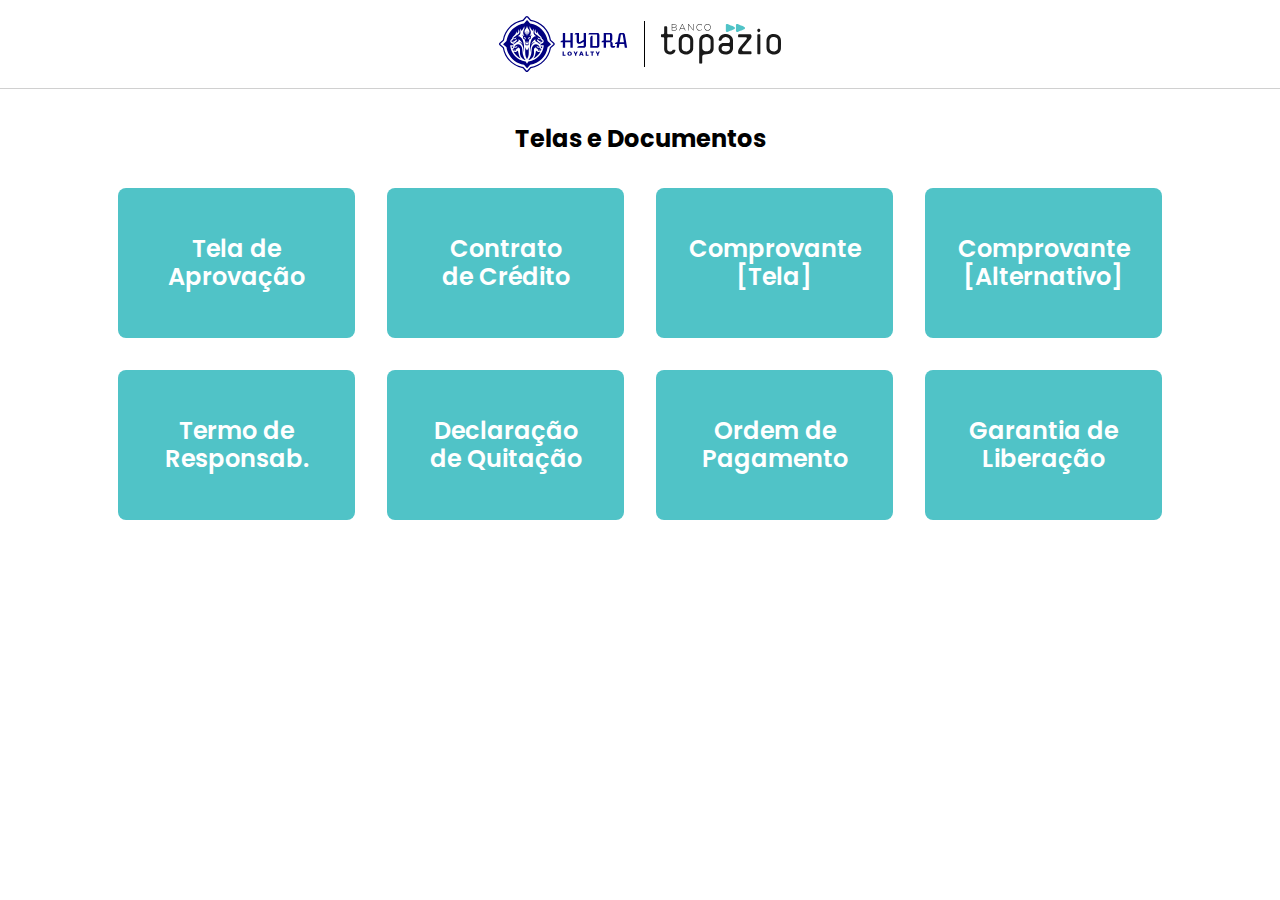
<file: index.html>
<!doctype html>
<html>
    
<head>
    <meta charset="utf-8">
    <title>WebDOCs - Topázio</title>
    <link rel="stylesheet" href="estilos/central.css">
    <link rel="icon" href="favicon.ico">
</head>
	
<body>
	<header>
		<div class="header">
			<img src="recursos/hydra/logo.svg" alt="Hydra" style="height: 56px;">
			<div class="header-div"></div>
			<img src="recursos/banco/logo.svg" alt="Logo" style="height: 40px;">
		</div>
	</header>
	
	<div class="body">
		<div class="secao-titulo">Telas e Documentos</div>
		<div class="secao">
			<div class="grid-documentos">
				<a class="botao" href="tela/aprovacao">Tela de<br>Aprovação</a>
				<a class="botao" href="documento/contrato-de-credito">Contrato<br>de Crédito</a>
				<a class="botao" href="tela/comprovante">Comprovante<br>[Tela]</a>
				<a class="botao" href="documento/comprovante">Comprovante<br>[Alternativo]</a>
				<a class="botao" href="documento/termo-de-responsabilidade">Termo de<br>Responsab.</a>
				<a class="botao" href="documento/declaracao-de-quitacao">Declaração<br>de Quitação</a>
				<a class="botao" href="documento/ordem-de-pagamento">Ordem de<br>Pagamento</a>
				<a class="botao" href="documento/garantia-de-liberacao">Garantia de<br>Liberação</a>
			</div>
		</div>
	</div>
</body>
	
</html>
</file>
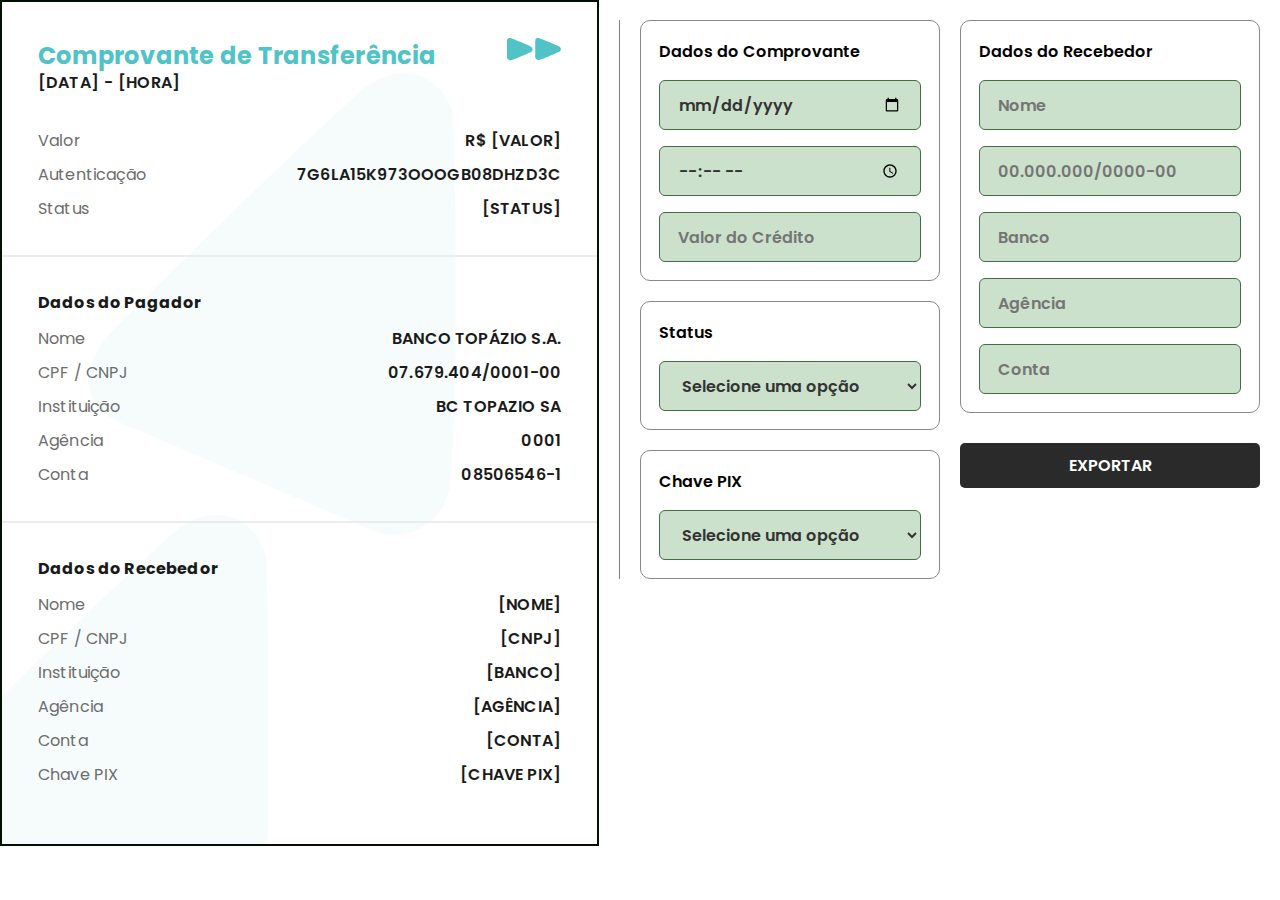
<file: documento/comprovante/index.html>
<!doctype html>
<html>
    
<head>
    <meta charset="utf-8">
    <title>Comprovante de Transferência</title>
    <link rel="stylesheet" href="../../estilos/comprovante.css">
    <link rel="icon" href="../../favicon.ico">
</head>
	
<body>
	<div class="tela">
		<div class="documento" id="documento">
			
			<div class="header">
				<div class="titulo">Comprovante de Transferência</div>
				<img src="../../recursos/banco/simbolo.svg" alt="Logo" id="logo" style="height: 24px;">
			</div>
			
			<div class="data-hora">
				<span class="dh-texto" id="data">[DATA]</span>
				<span class="dh-texto">-</span>
				<span class="dh-texto" id="hora">[HORA]</span>
			</div>
			
			<div class="conteudo">
				<div class="opcoes">
					<div class="linha">
						<div class="texto-item">Valor</div>
						<div class="texto-resultado">R$ <span id="valor">[VALOR]</span></div>
					</div>
					<div class="linha">
						<div class="texto-item">Autenticação</div>
						<div class="texto-resultado"><span id="autenticacao">[AUTENTICAÇÃO]</span></div>
					</div>
					<div class="linha">
						<div class="texto-item">Status</div>
						<div class="texto-resultado"><span id="status">[STATUS]</span></div>
					</div>
				</div>
				<div class="div-comprovante"></div>
				<div class="texto-titulo">Dados do Pagador</div>
				<div class="opcoes" style="margin-top: 12px">
					<div class="linha">
						<div class="texto-item">Nome</div>
						<div class="texto-resultado">BANCO TOPÁZIO S.A.</div>
					</div>
					<div class="linha">
						<div class="texto-item">CPF / CNPJ</div>
						<div class="texto-resultado">07.679.404/0001-00</div>
					</div>
					<div class="linha">
						<div class="texto-item">Instituição</div>
						<div class="texto-resultado">BC TOPAZIO SA</div>
					</div>
					<div class="linha">
						<div class="texto-item">Agência</div>
						<div class="texto-resultado">0001</div>
					</div>
					<div class="linha">
						<div class="texto-item">Conta</div>
						<div class="texto-resultado">08506546-1</div>
					</div>
				</div>
				<div class="div-comprovante"></div>
				<div class="texto-titulo">Dados do Recebedor</div>
				<div class="opcoes" style="margin-top: 12px">
					<div class="linha">
						<div class="texto-item">Nome</div>
						<div class="texto-resultado"><span id="nome">[NOME]</span></div>
					</div>
					<div class="linha">
						<div class="texto-item">CPF / CNPJ</div>
						<div class="texto-resultado"><span id="cnpj">[CNPJ]</span></div>
					</div>
					<div class="linha">
						<div class="texto-item">Instituição</div>
						<div class="texto-resultado"><span id="banco">[BANCO]</span></div>
					</div>
					<div class="linha">
						<div class="texto-item">Agência</div>
						<div class="texto-resultado"><span id="agencia">[AGÊNCIA]</span></div>
					</div>
					<div class="linha">
						<div class="texto-item">Conta</div>
						<div class="texto-resultado"><span id="conta">[CONTA]</span></div>
					</div>
					<div class="linha">
						<div class="texto-item">Chave PIX</div>
						<div class="texto-resultado"><span id="pix">[CHAVE PIX]</span></div>
					</div>
				</div>
			</div>
		</div>
	
		<div class="config" class="ocultar-na-impressao" id="config">
			
			<div class="config-coluna">
				<div class="config-container">
					<div class="config-titulo">Dados do Comprovante</div>
					<input type="date" class="input-config" id="i-data" max="9999-12-31" required>
					<input type="time" class="input-config" id="i-hora" max="23:59" required>
					<input type="text" class="input-config" id="i-valor" placeholder="Valor do Crédito" required>
				</div>
				<div class="config-container">
					<div class="config-titulo">Status</div>
					
					<select class="config-select" id="status-select" required>
						<option value="[STATUS]" disabled selected>Selecione uma opção</option>
                    	<option value="Efetuada">Efetuada</option>
                    	<option value="Concluída">Concluída</option>
						<option value="Não concluída">Não concluída</option>
						<option value="ERRO NA OPERAÇÃO">Erro na operação</option>
						<option value="Outro">Outro (editável)</option>
                	</select>
					
					<input type="text" class="input-config" style="display: none;" id="i-status" placeholder="Status" required>
				</div>
				<div class="config-container">
					<div class="config-titulo">Chave PIX</div>
					
					<select class="config-select" id="pix-select" required>
						<option value="[CHAVE PIX]" disabled selected>Selecione uma opção</option>
						<option value="Não utilizada">Não</option>
						<option value="Sim">Sim (editável)</option>
                	</select>
					
					<input type="text" class="input-config" style="display: none;" id="i-pix" placeholder="Chave PIX" required>
				</div>
			</div>
				
			<div class="config-coluna">
				<div class="config-container">
					<div class="config-titulo">Dados do Recebedor</div>
					<input type="text" class="input-config" id="i-nome" placeholder="Nome" required>
					<input type="text" class="input-config" id="i-cnpj" placeholder="00.000.000/0000-00" required>
					<input type="text" class="input-config" id="i-banco" placeholder="Banco" required>
					<input type="text" class="input-config" id="i-agencia" placeholder="Agência" required>
					<input type="text" class="input-config" id="i-conta" placeholder="Conta" required>
				</div>
				
				<button class="botao-desabilitado" id="botao-imprimir">EXPORTAR</button>
			</div>		
		</div>
	</div>
	<script src="../../scripts/comprovante/cnpj.js"></script>
	<script src="../../scripts/comprovante/imprimir.js"></script>
	<script src="../../scripts/comprovante/data-hora.js"></script>
	<script src="../../scripts/comprovante/inputs.js"></script>
	<script src="../../scripts/comprovante/titulo.js"></script>
	<script src="../../scripts/comprovante/valor.js"></script>
	<script src="../../scripts/comprovante/status.js"></script>
	<script src="../../scripts/comprovante/pix.js"></script>
	<script src="../../scripts/comprovante/autenticacao.js"></script>
</body>
	
</html>
</file>
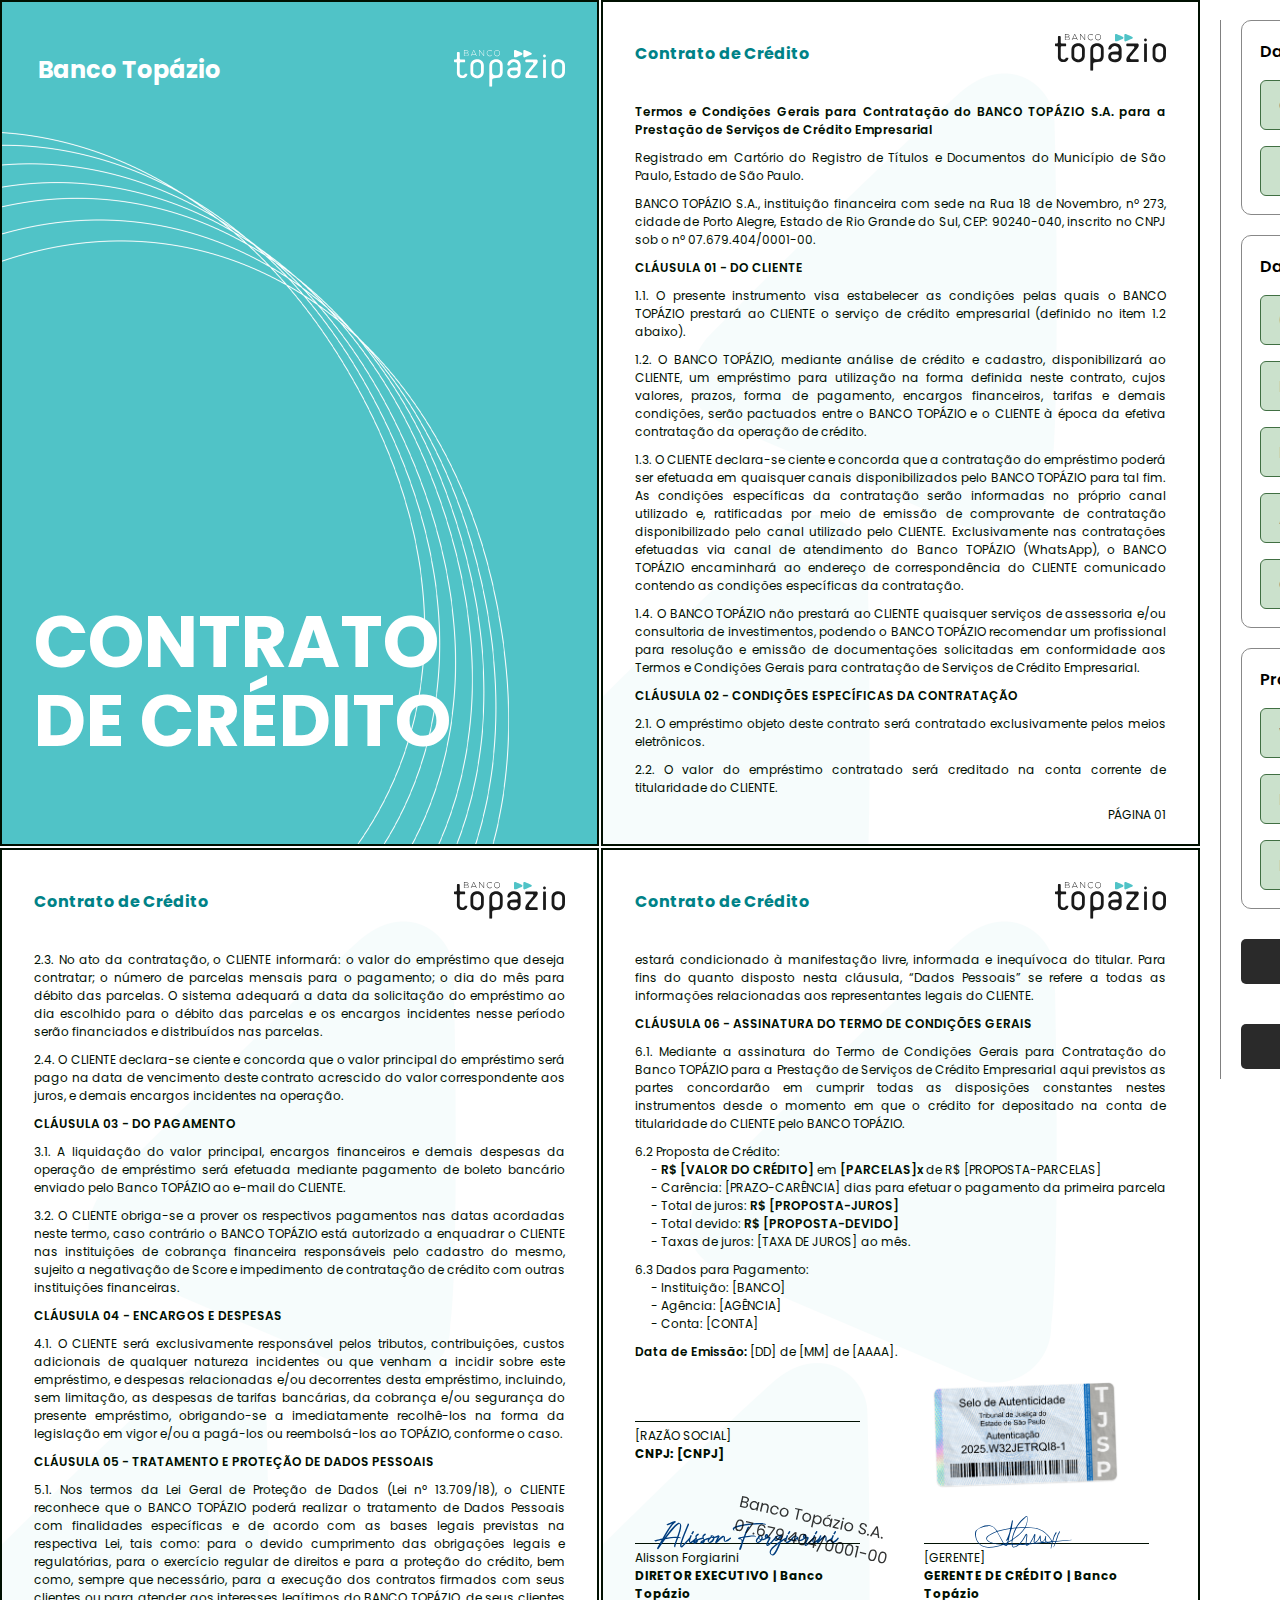
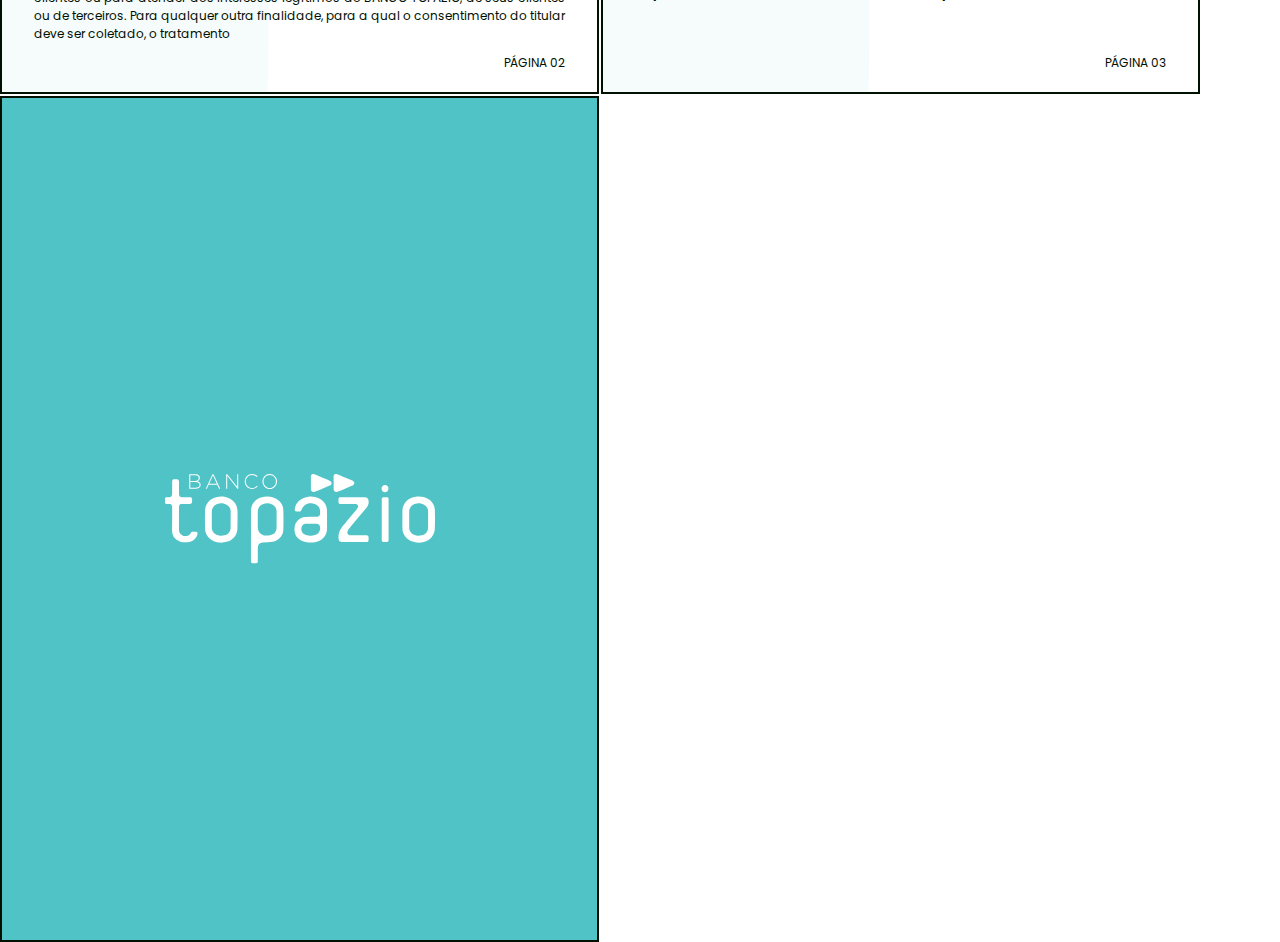
<file: documento/contrato-de-credito/index.html>
<!doctype html>
<html>
    
<head>
    <meta charset="utf-8">
    <title>Contrato de Crédito</title>
    <link rel="stylesheet" href="../../estilos/contrato.css">
    <link rel="icon" href="../../favicon.ico">
</head>
	
<body>
	<div class="tela">
		<div class="documento" id="documento">
			<div class="capa" id="capa">
				<div class="header" style="margin-top: 16px">
					<div class="capa-header">Banco Topázio</div>
					<img src="../../recursos/banco/logo2.svg" alt="Logo" id="logo">
				</div>
				<div class="capa-titulo">
					CONTRATO
					<br>
					DE CRÉDITO
				</div>
			</div>
			<div class="pagina" id="pagina1">
				<div class="header">
					<div class="titulo">Contrato de Crédito</div>
					<img src="../../recursos/banco/logo.svg" alt="Logo" id="logo">
				</div>
			
				<div class="conteudo">
					<div class="texto-semibold">Termos e Condições Gerais para Contratação do BANCO TOPÁZIO S.A. para a Prestação de Serviços de Crédito Empresarial</div>
					<div class="texto">Registrado em Cartório do Registro de Títulos e Documentos do Município de São Paulo, Estado de São Paulo.</div>
					<div class="texto">BANCO TOPÁZIO S.A., instituição financeira com sede na Rua 18 de Novembro, nº 273, cidade de Porto Alegre, Estado de Rio Grande do Sul, CEP: 90240-040, inscrito no CNPJ sob o nº 07.679.404/0001-00.</div>
					<div class="texto-semibold">CLÁUSULA 01 - DO CLIENTE</div>
					<div class="texto">1.1. O presente instrumento visa estabelecer as condições pelas quais o BANCO TOPÁZIO prestará ao CLIENTE o serviço de crédito empresarial (definido no item 1.2 abaixo).</div>
					<div class="texto">1.2. O BANCO TOPÁZIO, mediante análise de crédito e cadastro, disponibilizará ao CLIENTE, um empréstimo para utilização na forma definida neste contrato, cujos valores, prazos, forma de pagamento, encargos financeiros, tarifas e demais condições, serão pactuados entre o BANCO TOPÁZIO e o CLIENTE à época da efetiva contratação da operação de crédito.</div>
					<div class="texto">1.3. O CLIENTE declara-se ciente e concorda que a contratação do empréstimo poderá ser efetuada em quaisquer canais disponibilizados pelo BANCO TOPÁZIO para tal fim. As condições específicas da contratação serão informadas no próprio canal utilizado e, ratificadas por meio de emissão de comprovante de contratação disponibilizado pelo canal utilizado pelo CLIENTE. Exclusivamente nas contratações efetuadas via canal de atendimento do Banco TOPÁZIO (WhatsApp), o BANCO TOPÁZIO encaminhará ao endereço de correspondência do CLIENTE comunicado contendo as condições específicas da contratação.</div>
					<div class="texto">1.4. O BANCO TOPÁZIO não prestará ao CLIENTE quaisquer serviços de assessoria e/ou consultoria de investimentos, podendo o BANCO TOPÁZIO recomendar um profissional 	para resolução e emissão de documentações solicitadas em conformidade aos Termos e Condições Gerais para contratação de Serviços de Crédito Empresarial.</div>
					<div class="texto-semibold">CLÁUSULA 02 - CONDIÇÕES ESPECÍFICAS DA CONTRATAÇÃO</div>
					<div class="texto">2.1. O empréstimo objeto deste contrato será contratado exclusivamente pelos meios eletrônicos.</div>
					<div class="texto">2.2. O valor do empréstimo contratado será creditado na conta corrente de titularidade do CLIENTE.</div>
				</div>
				
				<div class="rodape">PÁGINA 01</div>
			</div>
			<div class="pagina" id="pagina2">
				<div class="header">
					<div class="titulo">Contrato de Crédito</div>
					<img src="../../recursos/banco/logo.svg" alt="Logo" id="logo">
				</div>
			
				<div class="conteudo">
					<div class="texto">2.3. No ato da contratação, o CLIENTE informará: o valor do empréstimo que deseja contratar; o número de parcelas mensais para o pagamento; o dia do mês para débito das parcelas. O sistema adequará a data da solicitação do empréstimo ao dia escolhido para o débito das parcelas e os encargos incidentes nesse período serão financiados e distribuídos nas parcelas.</div>
					<div class="texto">2.4. O CLIENTE declara-se ciente e concorda que o valor principal do empréstimo será pago na data de vencimento deste contrato acrescido do valor correspondente aos juros, e demais encargos incidentes na operação.</div>
					<div class="texto-semibold">CLÁUSULA 03 - DO PAGAMENTO</div>
					<div class="texto">3.1. A liquidação do valor principal, encargos financeiros e demais despesas da operação de empréstimo será efetuada mediante pagamento de boleto bancário enviado pelo Banco TOPÁZIO ao e-mail do CLIENTE.</div>
					<div class="texto">3.2. O CLIENTE obriga-se a prover os respectivos pagamentos nas datas acordadas neste termo, caso contrário o BANCO TOPÁZIO está autorizado a enquadrar o CLIENTE nas instituições de cobrança financeira responsáveis pelo cadastro do mesmo, sujeito a negativação de Score e impedimento de contratação de crédito com outras instituições financeiras.</div>
					<div class="texto-semibold">CLÁUSULA 04 - ENCARGOS E DESPESAS</div>
					<div class="texto">4.1. O CLIENTE será exclusivamente responsável pelos tributos, contribuições, custos adicionais de qualquer natureza incidentes ou que venham a incidir sobre este empréstimo, e despesas relacionadas e/ou decorrentes desta empréstimo, incluindo, sem limitação, as despesas de tarifas bancárias, da cobrança e/ou segurança do presente empréstimo, obrigando-se a imediatamente recolhê-los na forma da legislação em vigor e/ou a pagá-los ou reembolsá-los ao TOPÁZIO, conforme o caso.</div>
					<div class="texto-semibold">CLÁUSULA 05 - TRATAMENTO E PROTEÇÃO DE DADOS PESSOAIS</div>
					<div class="texto">5.1. Nos termos da Lei Geral de Proteção de Dados (Lei nº 13.709/18), o CLIENTE reconhece que o BANCO TOPÁZIO poderá realizar o tratamento de Dados Pessoais com finalidades específicas e de acordo com as bases legais previstas na respectiva Lei, tais como: para o devido cumprimento das obrigações legais e regulatórias, para o exercício regular de direitos e para a proteção do crédito, bem como, sempre que necessário, para a execução dos contratos firmados com seus clientes ou para atender aos interesses legítimos do BANCO TOPÁZIO, de seus clientes ou de terceiros. Para qualquer outra finalidade, para a qual o consentimento do titular deve ser coletado, o tratamento <span class="texto-sumir">estará</span></div>
				</div>
				
				<div class="rodape">PÁGINA 02</div>
			</div>
			<div class="pagina" id="pagina3">
				<div class="header">
					<div class="titulo">Contrato de Crédito</div>
					<img src="../../recursos/banco/logo.svg" alt="Logo" id="logo">
				</div>
				
				<div class="conteudo">
					<div class="texto">estará condicionado à manifestação livre, informada e inequívoca do titular. Para fins do quanto disposto nesta cláusula, “Dados Pessoais” se refere a todas as informações relacionadas aos representantes legais do CLIENTE.</div>
					<div class="texto-semibold">CLÁUSULA 06 - ASSINATURA DO TERMO DE CONDIÇÕES GERAIS</div>
					<div class="texto">6.1. Mediante a assinatura do Termo de Condições Gerais para Contratação do Banco TOPÁZIO para a Prestação de Serviços de Crédito Empresarial aqui previstos as partes concordarão em cumprir todas as disposições constantes nestes instrumentos desde o momento em que o crédito for depositado na conta de titularidade do CLIENTE pelo BANCO TOPÁZIO.</div>
					<div class="texto">6.2 Proposta de Crédito:
						<br>
						<span class="texto-sumir">1111</span>- <span class="texto-semibold">R$ <span id="valor">[VALOR DO CRÉDITO]</span></span> em <span class="texto-semibold"><span id="parcelas">[PARCELAS]</span>x</span> de R$ <span id="proposta-parcelas">[PROPOSTA-PARCELAS]</span>
						<br>
        				<span class="texto-sumir">1111</span>- Carência: <span id="prazo-carencia">[PRAZO-CARÊNCIA]</span> dias para efetuar o pagamento da primeira parcela
						<br>
        				<span class="texto-sumir">1111</span>- Total de juros: <span class="texto-semibold">R$ <span id="proposta-juros">[PROPOSTA-JUROS]</span></span>
						<br>
						<span class="texto-sumir">1111</span>- Total devido: <span class="texto-semibold">R$ <span id="proposta-devido">[PROPOSTA-DEVIDO]</span></span>
						<br>
						<span class="texto-sumir">1111</span>- Taxas de juros: <span id="taxa-juros">[TAXA DE JUROS]</span> ao mês.
					</div>
					<div class="texto">6.3 Dados para Pagamento:
						<br>
						<span class="texto-sumir">1111</span>- Instituição: <span id="banco">[BANCO]</span>
						<br>
						<span class="texto-sumir">1111</span>- Agência: <span id="agencia">[AGÊNCIA]</span>
						<br>
						<span class="texto-sumir">1111</span>- Conta: <span id="conta">[CONTA]</span>
					</div>
					<div class="texto"><span class="texto-semibold">Data de Emissão: </span><span id="dia">[DD]</span> de <span id="mes">[MM]</span> de <span id="ano">[AAAA]</span>.</div>
				</div>
				
				<div class="selos" id="selo">
					<img src="../../recursos/documentos/selo-contrato.png" class="selo" alt="Selo">
				</div>
				
				<div class="assinatura-cliente">
					<div class="a-modelo">
						<div class="a-div"></div>
						<div class="texto"><span id="razao-social">[RAZÃO SOCIAL]</span></div>
						<div class="texto-bold">CNPJ: <span id="cnpj">[CNPJ]</span></div>
					</div>
				</div>
				
				<div class="assinaturas">
					<div class="a-modelo">
						<img src="../../recursos/banco/diretor.svg" class="svg-diretor" alt="Assinatura do Diretor" id="a-diretor">
						<div class="a-div"></div>
						<div class="texto">Alisson Forgiarini</div>
						<div class="texto-bold">DIRETOR EXECUTIVO | Banco Topázio</div>
					</div>
					<div class="a-modelo">
						<img src="../../recursos/banco/gerente.svg" class="svg-gerente" alt="Assinatura do Gerente" id="a-gerente">
						<div class="a-div"></div>
						<div class="texto" id="gerente">[GERENTE]</div>
						<div class="texto-bold">GERENTE DE CRÉDITO | Banco Topázio</div>
					</div>
				</div>
				
				<div class="rodape">PÁGINA 03</div>
			</div>
			
			<div class="contracapa" id="contracapa">
				<img src="../../recursos/banco/logo2.svg" alt="Logo">
			</div>
		</div>
		<div class="config" class="ocultar-na-impressao" id="config">		
			<div class="config-container">
				<div class="config-titulo">Dados do Documento</div>
				<input type="text" class="input-config" id="i-gerente" placeholder="Gerente" required>
				<input type="date" class="input-config" id="i-data" max="9999-12-31" required>
			</div>
			
			<div class="config-container">
				<div class="config-titulo">Dados do Cliente</div>
				<input type="text" class="input-config" id="i-cnpj" placeholder="00.000.000/0000-00" required>
				<input type="text" class="input-config" id="i-rs" placeholder="Razão Social" required>
				<input type="text" class="input-config" id="i-banco" placeholder="Banco" required>
				<input type="text" class="input-config" id="i-agencia" placeholder="Agência" required>
				<input type="text" class="input-config" id="i-conta" placeholder="Conta" required>
			</div>
			
			<div class="config-container">
				<div class="config-titulo">Proposta de Crédito</div>
				<input type="text" class="input-config" id="i-valor" placeholder="Valor do Crédito" required>
				<input type="number" class="input-config" id="i-parcelas" placeholder="Parcelas" required>
				<input type="number" class="input-config" id="i-carencia" placeholder="Prazo de Carência" required>
			</div>
			
			<button class="botao-desabilitado" id="botao-imprimir">EXPORTAR</button>
			
			<button id="minuta" class="minuta-desabilitado">
				<img src="../../recursos/documentos/download.svg" alt="Download" style="width: 24px;">BAIXAR MINUTA
			</button>
		</div>
	</div>
	<script src="../../scripts/contrato/cnpj.js"></script>
	<script src="../../scripts/contrato/proposta.js"></script>
	<script src="../../scripts/contrato/imprimir.js"></script>
	<script src="../../scripts/contrato/datas.js"></script>
	<script src="../../scripts/contrato/inputs.js"></script>
	<script src="../../scripts/contrato/titulo.js"></script>
	<script src="../../scripts/contrato/minuta.js"></script>
</body>
	
</html>
</file>
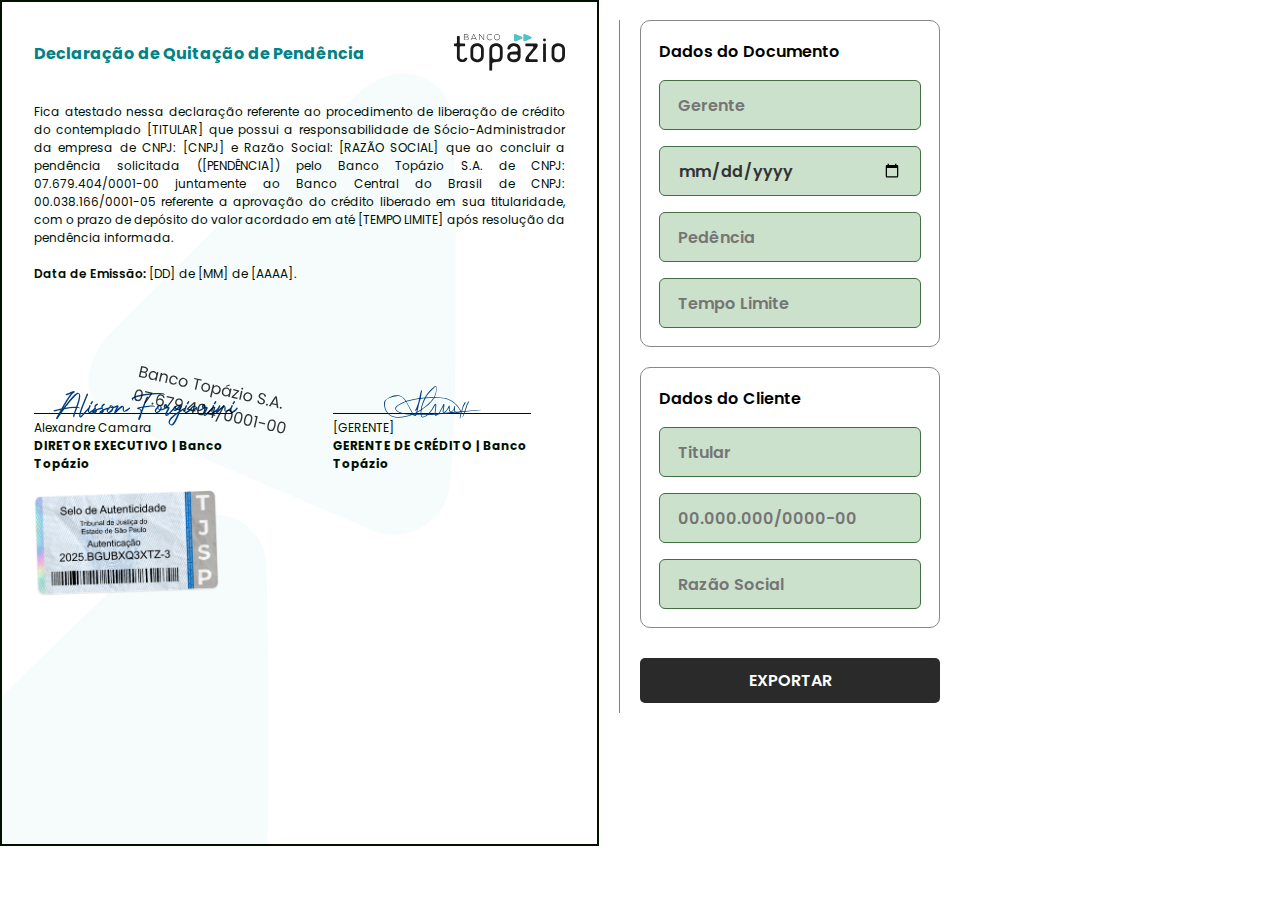
<file: documento/declaracao-de-quitacao/index.html>
<!doctype html>
<html>
    
<head>
    <meta charset="utf-8">
    <title>Declaração de Quitação</title>
    <link rel="stylesheet" href="../../estilos/declaracao.css">
    <link rel="icon" href="../../favicon.ico">
</head>
	
<body>
	<div class="tela">
		<div class="documento" id="documento">
			
			<div class="header">
				<div class="titulo">Declaração de Quitação de Pendência</div>
				<img src="../../recursos/banco/logo.svg" alt="Logo" id="logo">
			</div>
			
			<div class="conteudo">
				<div class="texto">
					Fica atestado nessa declaração referente ao procedimento de liberação de crédito do contemplado <span id="titular">[TITULAR]</span> que possui a responsabilidade de Sócio-Administrador da empresa de CNPJ: <span id="cnpj">[CNPJ]</span> e Razão Social: <span id="razao-social">[RAZÃO SOCIAL]</span> que ao concluir a pendência solicitada (<span id="pendencia">[PENDÊNCIA]</span>) pelo Banco Topázio S.A. de CNPJ: 07.679.404/0001-00 juntamente ao Banco Central do Brasil de CNPJ: 00.038.166/0001-05 referente a aprovação do crédito liberado em sua titularidade, com o prazo de depósito do valor acordado em até <span id="tempo-limite">[TEMPO LIMITE]</span> após resolução da pendência informada.
					<br><br>
					<span class="texto-semibold">Data de Emissão: </span><span id="dia">[DD]</span> de <span id="mes">[MM]</span> de <span id="ano">[AAAA]</span>.
				</div>
			</div>
			
			<div class="assinaturas">
				<div class="a-modelo">
					<img src="../../recursos/banco/diretor.svg" class="svg-diretor" alt="Assinatura do Diretor">
					<div class="a-div"></div>
					<div class="texto">Alexandre Camara</div>
					<div class="texto-bold">DIRETOR EXECUTIVO | Banco Topázio</div>
				</div>
				<div class="a-modelo">
					<img src="../../recursos/banco/gerente.svg" class="svg-gerente" alt="Assinatura do Gerente">
					<div class="a-div"></div>
					<div class="texto" id="gerente">[GERENTE]</div>
					<div class="texto-bold">GERENTE DE CRÉDITO | Banco Topázio</div>
				</div>
			</div>
			
			<div class="selos">
				<img src="../../recursos/documentos/selo-declaracao.png" class="selo" alt="Selo">
			</div>
			
		</div>
	
		<div class="config" class="ocultar-na-impressao" id="config">
			
				<div class="config-container">
					<div class="config-titulo">Dados do Documento</div>
					<input type="text" class="input-config" id="i-gerente" placeholder="Gerente" required>
					<input type="date" class="input-config" id="i-data" max="9999-12-31" required>
					<input type="text" class="input-config" id="i-pendencia" placeholder="Pedência" required>
					<input type="text" class="input-config" id="i-tempo" placeholder="Tempo Limite" required>
				</div>
			
				<div class="config-container">
					<div class="config-titulo">Dados do Cliente</div>
					<input type="text" class="input-config" id="i-titular" placeholder="Titular" required>
					<input type="text" class="input-config" id="i-cnpj" placeholder="00.000.000/0000-00" required>
					<input type="text" class="input-config" id="i-rs" placeholder="Razão Social" required>
				</div>
			
			<button class="botao-desabilitado" id="botao-imprimir" disabled>EXPORTAR</button>
		
		</div>
	</div>
	<script src="../../scripts/declaracao/cnpj.js"></script>
	<script src="../../scripts/declaracao/imprimir.js"></script>
	<script src="../../scripts/declaracao/datas.js"></script>
	<script src="../../scripts/declaracao/inputs.js"></script>
	<script src="../../scripts/declaracao/titulo.js"></script>
</body>
	
</html>
</file>
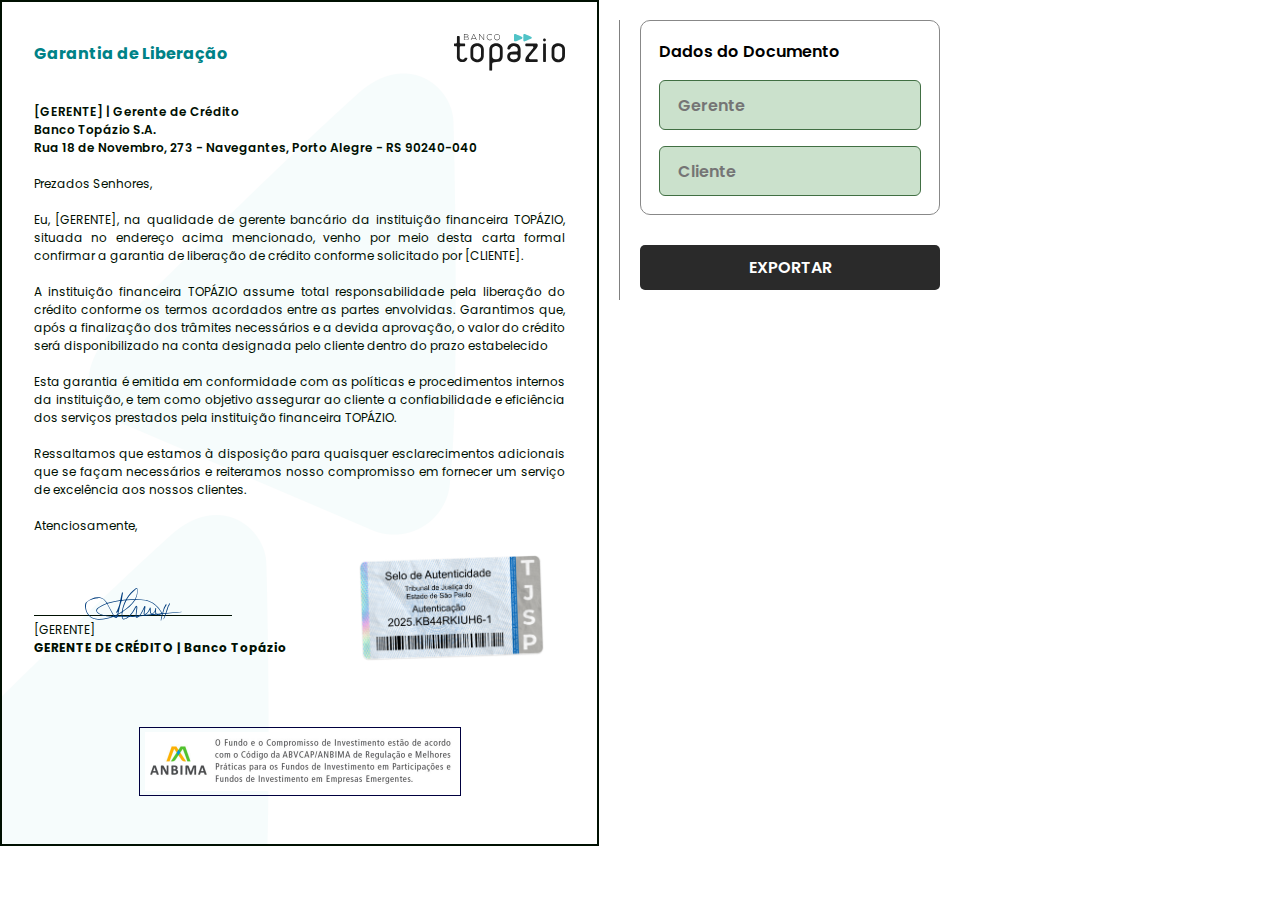
<file: documento/garantia-de-liberacao/index.html>
<!doctype html>
<html>
    
<head>
    <meta charset="utf-8">
    <title>Garantia de Liberação</title>
    <link rel="stylesheet" href="../../estilos/garantia.css">
    <link rel="icon" href="../../favicon.ico">
</head>
	
<body>
	<div class="tela">
		<div class="documento" id="documento">
			
			<div class="header">
				<div class="titulo">Garantia de Liberação</div>
				<img src="../../recursos/banco/logo.svg" alt="Logo do Banco" id="logo">
			</div>
			
			<div class="conteudo">
				<div class="texto">
					<span class="texto-semibold">
						<span id="gerente1">[GERENTE]</span> | Gerente de Crédito
						<br>
						Banco Topázio S.A.
						<br>
						Rua 18 de Novembro, 273 - Navegantes, Porto Alegre - RS 90240-040
					</span>
					<br>
					<br>
					Prezados Senhores,
					<br><br>
					Eu, <span id="gerente2">[GERENTE]</span>, na qualidade de gerente bancário da instituição financeira TOPÁZIO, situada no endereço acima mencionado, venho por meio desta carta formal confirmar a garantia de liberação de crédito conforme solicitado por <span id="cliente">[CLIENTE]</span>.
					<br><br>
					A instituição financeira TOPÁZIO assume total responsabilidade pela liberação do crédito conforme os termos acordados entre as partes envolvidas. Garantimos que, após a finalização dos trâmites necessários e a devida aprovação, o valor do crédito será disponibilizado na conta designada pelo cliente dentro do prazo estabelecido
					<br><br>
					Esta garantia é emitida em conformidade com as políticas e procedimentos internos da instituição, e tem como objetivo assegurar ao cliente a confiabilidade e eficiência dos serviços prestados pela instituição financeira TOPÁZIO.
					<br><br>
					Ressaltamos que estamos à disposição para quaisquer esclarecimentos adicionais que se façam necessários e reiteramos nosso compromisso em fornecer um serviço de excelência aos nossos clientes.
					<br><br>
					Atenciosamente,
				</div>
			</div>
			
			<div class="assinaturas">
				<div class="a-modelo">
					<img src="../../recursos/banco/gerente.svg" class="svg-gerente" alt="Assinatura do Gerente">
					<div class="a-div"></div>
					<div class="texto" id="gerente3">[GERENTE]</div>
					<div class="texto-bold">GERENTE DE CRÉDITO | Banco Topázio</div>
				</div>
				
				<div class="selos">
					<img src="../../recursos/documentos/selo-garantia.png" class="selo" alt="Selo">
				</div>
			</div>
			
			<img class="anbima" src="../../recursos/documentos/anbima.png" alt="Selo - Anbima">
		</div>
	
		<div class="config" class="ocultar-na-impressao" id="config">
			
			<div class="config-container">
				<div class="config-titulo">Dados do Documento</div>
				<input type="text" class="input-config" id="i-gerente" placeholder="Gerente" required>
				<input type="text" class="input-config" id="i-cliente" placeholder="Cliente" required>
			</div>
			
			<button class="botao-desabilitado" id="botao-imprimir" disabled>EXPORTAR</button>
		
		</div>
	</div>
	<script src="../../scripts/garantia/imprimir.js"></script>
	<script src="../../scripts/garantia/inputs.js"></script>
	<script src="../../scripts/garantia/titulo.js"></script>
</body>
	
</html>
</file>
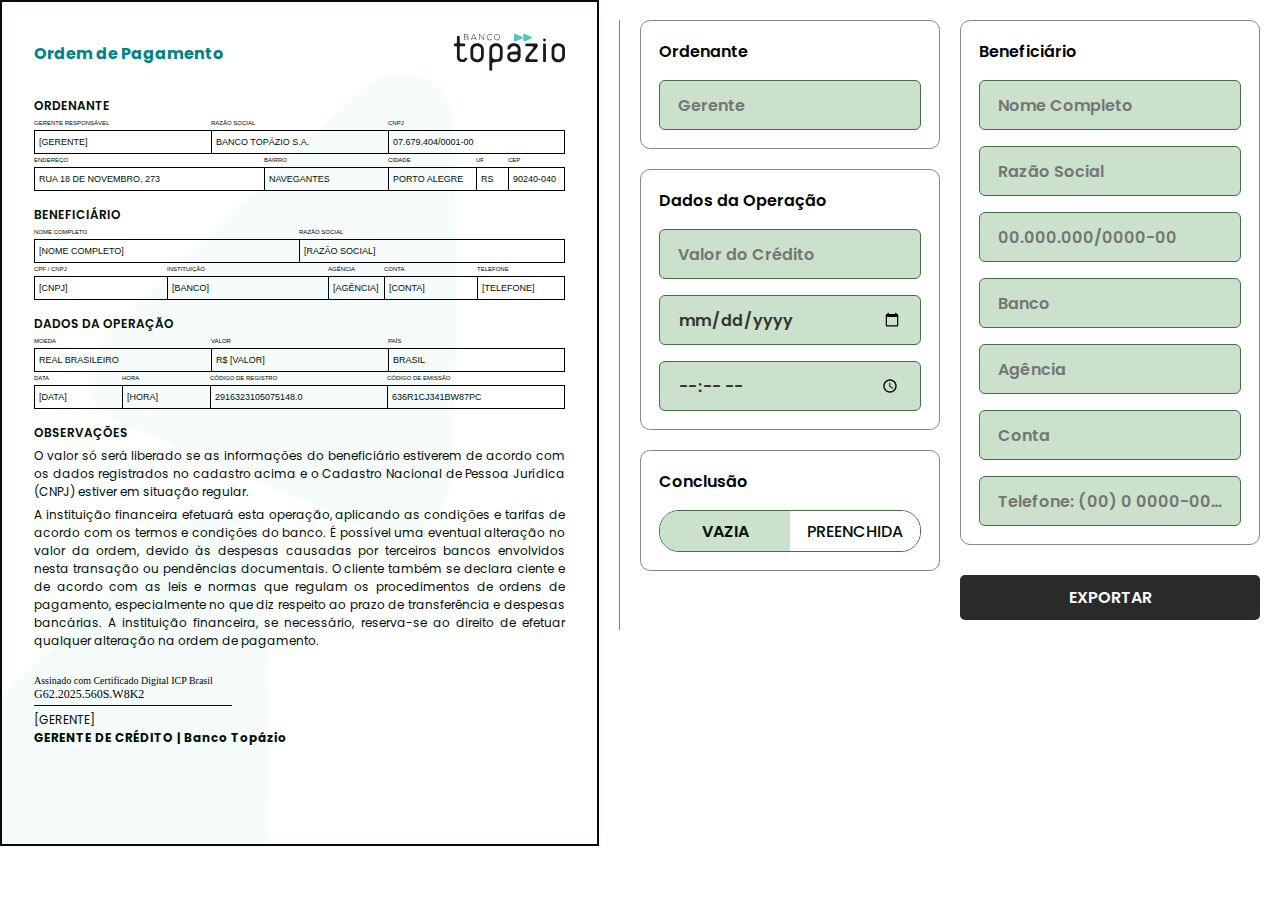
<file: documento/ordem-de-pagamento/index.html>
<!doctype html>
<html>
    
<head>
    <meta charset="utf-8">
	<meta http-equiv="Content-Security-Policy" content="script-src 'self' 'unsafe-eval';">
    <title>Ordem de Pagamento</title>
    <link rel="stylesheet" href="../../estilos/ordem.css">
    <link rel="icon" href="../../favicon.ico">
</head>
	
<body>
	<div class="tela">
		<div class="documento" id="documento">
			
			<div class="header">
				<div class="titulo">Ordem de Pagamento</div>
				<img src="../../recursos/banco/logo.svg" alt="Logo" id="logo">
			</div>
			
			<div class="conteudo">
				<div class="secao">
					<div class="texto-semibold" style="margin-bottom: 5px; line-height: 18px;">ORDENANTE</div>
					<div class="tabela">
						<div class="linha">
							<div class="bloco" style="width: 178px;">
								<div class="bloco-titulo">GERENTE RESPONSÁVEL</div>
								<div class="slot"><span id="gerente1">[GERENTE]</span></div>
							</div>
							<div class="bloco" style="margin-left: -1px; width: 178px;">
								<div class="bloco-titulo">RAZÃO SOCIAL</div>
								<div class="slot">Banco Topázio S.A.</div>
							</div>
							<div class="bloco" style="margin-left: -1px; width: 177px;">
								<div class="bloco-titulo">CNPJ</div>
								<div class="slot">07.679.404/0001-00</div>
							</div>
						</div>
						<div class="linha">
							<div class="bloco">
								<div class="bloco-titulo" style="width: 231px;">ENDEREÇO</div>
								<div class="slot">Rua 18 de Novembro, 273</div>
							</div>
							<div class="bloco" style="margin-left: -1px; width: 125px;">
								<div class="bloco-titulo">BAIRRO</div>
								<div class="slot">Navegantes</div>
							</div>
							<div class="bloco" style="margin-left: -1px; width: 89px;">
								<div class="bloco-titulo">CIDADE</div>
								<div class="slot">Porto Alegre</div>
							</div>
							<div class="bloco" style="margin-left: -1px; width: 33px;">
								<div class="bloco-titulo">UF</div>
								<div class="slot">RS</div>
							</div>
							<div class="bloco" style="margin-left: -1px; width: 57px;">
								<div class="bloco-titulo">CEP</div>
								<div class="slot">90240-040</div>
							</div>
						</div>
					</div>
				</div>
				<div class="secao">
					<div class="texto-semibold" style="margin-top: 15px; margin-bottom: 5px; line-height: 18px;">BENEFICIÁRIO</div>
					<div class="tabela">
						<div class="linha">
							<div class="bloco">
								<div class="bloco-titulo" style="width: 266px;">NOME COMPLETO</div>
								<div class="slot"><span id="nome-completo">[NOME COMPLETO]</span></div>
							</div>
							<div class="bloco" style="margin-left: -1px; width: 266px;">
								<div class="bloco-titulo">RAZÃO SOCIAL</div>
								<div class="slot"><span id="razao-social">[RAZÃO SOCIAL]</span></div>
							</div>
						</div>
						<div class="linha">
							<div class="bloco" style="width: 134px;">
								<div class="bloco-titulo">CPF / CNPJ</div>
								<div class="slot"><span id="cnpj">[CNPJ]</span></div>
							</div>
							<div class="bloco" style="margin-left: -1px; width: 162px;">
								<div class="bloco-titulo">INSTITUIÇÃO</div>
								<div class="slot"><span id="banco">[BANCO]</span></div>
							</div>
							<div class="bloco" style="margin-left: -1px; width: 57px;">
								<div class="bloco-titulo">AGÊNCIA</div>
								<div class="slot"><span id="agencia">[AGÊNCIA]</span></div>
							</div>
							<div class="bloco" style="margin-left: -1px; width: 94px;">
								<div class="bloco-titulo">CONTA</div>
								<div class="slot"><span id="conta">[CONTA]</span></div>
							</div>
							<div class="bloco" style="margin-left: -1px; width: 88px;">
								<div class="bloco-titulo">TELEFONE</div>
								<div class="slot"><span id="telefone">[TELEFONE]</span></div>
							</div>
						</div>
					</div>
				</div>
				<div class="secao">
					<div class="texto-semibold" style="margin-top: 15px; margin-bottom: 5px; line-height: 18px;">DADOS DA OPERAÇÃO</div>
					<div class="tabela">
						<div class="linha">
							<div class="bloco">
								<div class="bloco-titulo" style="width: 178px;">MOEDA</div>
								<div class="slot">REAL BRASILEIRO</div>
							</div>
							<div class="bloco" style="margin-left: -1px; width: 178px;">
								<div class="bloco-titulo">VALOR</div>
								<div class="slot">R$ <span id="valor">[VALOR]</span></div>
							</div>
							<div class="bloco" style="margin-left: -1px; width: 177px;">
								<div class="bloco-titulo">PAÍS</div>
								<div class="slot">BRASIL</div>
							</div>
						</div>
						<div class="linha">
							<div class="bloco" style="width: 89px;">
								<div class="bloco-titulo">DATA</div>
								<div class="slot"><span id="data">[DATA]</span></div>
							</div>
							<div class="bloco" style="margin-left: -1px; width: 89px;">
								<div class="bloco-titulo">HORA</div>
								<div class="slot"><span id="hora">[HORA]</span></div>
							</div>
							<div class="bloco" style="margin-left: -1px; width: 178px;">
								<div class="bloco-titulo">CÓDIGO DE REGISTRO</div>
								<div class="slot"><span id="cod-registro">[REGISTRO]</span></div>
							</div>
							<div class="bloco" style="margin-left: -1px; width: 178px;">
								<div class="bloco-titulo">CÓDIGO DE EMISSÃO</div>
								<div class="slot"><span id="cod-emissao">[EMISSÃO]</span></div>
							</div>
						</div>
					</div>
				</div>
				<div class="observacoes">
					<div class="texto-semibold" style="margin-top: 15px; line-height: 18px;">OBSERVAÇÕES</div>
					<div class="texto">O valor só será liberado se as informações do beneficiário estiverem de acordo com os dados registrados no cadastro acima e o Cadastro Nacional de Pessoa Jurídica (CNPJ) estiver em situação regular.</div>
					<div class="texto">A instituição financeira efetuará esta operação, aplicando as condições e tarifas de acordo com os termos e condições do banco. É possível uma eventual alteração no valor da ordem, devido às despesas causadas por terceiros bancos envolvidos nesta transação ou pendências documentais. O cliente também se declara ciente e de acordo com as leis e normas que regulam os procedimentos de ordens de pagamento, especialmente no que diz respeito ao prazo de transferência e despesas bancárias. A instituição financeira, se necessário, reserva-se ao direito de efetuar qualquer alteração na ordem de pagamento.</div>
					<div class="texto"><span id="conclusao">[CONCLUSÃO]</span></div>					
				</div>
			</div>
			
			<div class="assinaturas">
				<div class="a-modelo">
					<div class="a-digital">
						<div class="digital-texto">Assinado com Certificado Digital ICP Brasil</div>
						<div class="digital-texto" style="font-size: 12px; line-height: 15px"><span id="assinatura">[ASSINATURA]</span></div>
					</div>
					<div class="a-div"></div>
					<div class="texto" id="gerente2">[GERENTE]</div>
					<div class="texto-bold">GERENTE DE CRÉDITO | Banco Topázio</div>
				</div>
			</div>
			
		</div>
	
		<div class="config" class="ocultar-na-impressao" id="config">
			
			<div class="config-coluna">
				<div class="config-container">
					<div class="config-titulo">Ordenante</div>
					<input type="text" class="input-config" id="i-gerente" placeholder="Gerente" required>
				</div>
				<div class="config-container">
					<div class="config-titulo">Dados da Operação</div>
					<input type="text" class="input-config" id="i-valor" placeholder="Valor do Crédito" required>
					<input type="date" class="input-config" id="i-data" max="9999-12-31" required>
					<input type="time" class="input-config" id="i-hora" max="23:59" required>
				</div>
				<div class="config-container">
					<div class="config-titulo">Conclusão</div>
					
					<div class="segmented-control">
                    	<input type="radio" id="sem" name="sem" value="sem" checked>
                    	<label for="sem">VAZIA</label>
                    	<input type="radio" id="com" name="com" value="com">
                    	<label for="com">PREENCHIDA</label>
                	</div>
					
					<div class="config-descricao" id="conclusao-descricao" style="display: none;">
						<b>Texto para horário:</b> (clique para copiar)
						<br>
						<span id="copiar" onclick="copiarTexto()">Esta ordem de pagamento foi emitida para conclusão às [HORÁRIO]. Caso a pendência do documento não seja solucionada até o horário informado, a ordem de pagamento será cancelada.</span>
					</div>
					<input type="text" class="input-config" style="display: none; white-space: pre-wrap;" id="i-conclusao" placeholder="Digite aqui">
				</div>
			</div>
			<div class="config-coluna">
				<div class="config-container">
					<div class="config-titulo">Beneficiário</div>
					<input type="text" class="input-config" id="i-nome" placeholder="Nome Completo" required>
					<input type="text" class="input-config" id="i-rs" placeholder="Razão Social" required>
					<input type="text" class="input-config" id="i-cnpj" placeholder="00.000.000/0000-00" required>
					<input type="text" class="input-config" id="i-banco" placeholder="Banco" required>
					<input type="text" class="input-config" id="i-agencia" placeholder="Agência" required>
					<input type="text" class="input-config" id="i-conta" placeholder="Conta" required>
					<input type="text" class="input-config" id="i-telefone" placeholder="Telefone: (00) 0 0000-0000" required>
				</div>
				<button class="botao-desabilitado" id="botao-imprimir" disabled>EXPORTAR</button>
			</div>	
		</div>
	</div>
	<script src="../../scripts/ordem/cnpj.js"></script>
	<script src="../../scripts/ordem/valor.js"></script>
	<script src="../../scripts/ordem/imprimir.js"></script>
	<script src="../../scripts/ordem/data-hora.js"></script>
	<script src="../../scripts/ordem/inputs.js"></script>
	<script src="../../scripts/ordem/titulo.js"></script>
	<script src="../../scripts/ordem/registro.js"></script>
	<script src="../../scripts/ordem/emissao.js"></script>
	<script src="../../scripts/ordem/assinatura.js"></script>
	<script src="../../scripts/ordem/telefone.js"></script>
	<script src="../../scripts/ordem/copiar.js"></script>
	<script src="../../scripts/ordem/conclusao.js"></script>
</body>
	
</html>
</file>
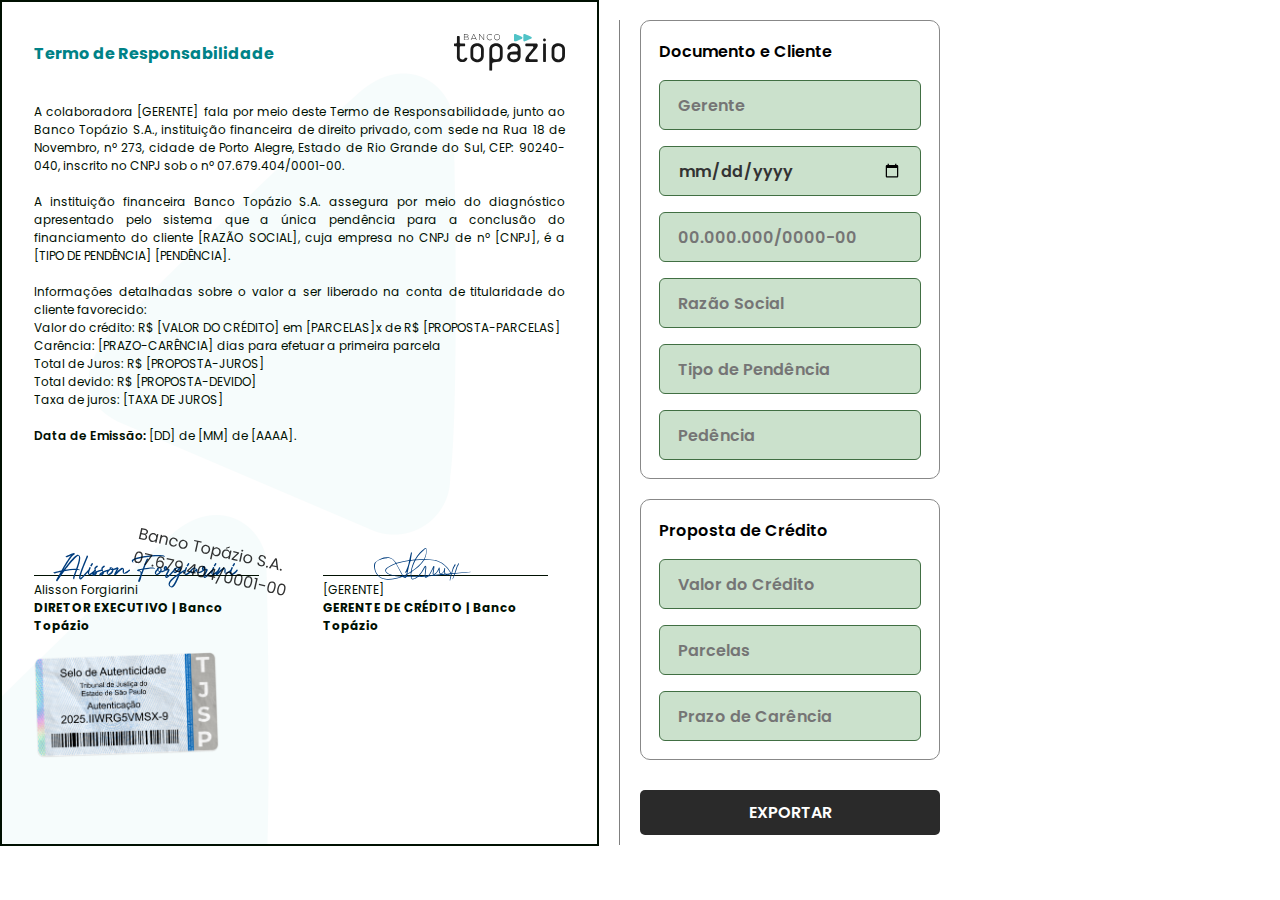
<file: documento/termo-de-responsabilidade/index.html>
<!doctype html>
<html>
    
<head>
    <meta charset="utf-8">
    <title>Termo de Responsabilidade</title>
    <link rel="stylesheet" href="../../estilos/termo.css">
    <link rel="icon" href="../../favicon.ico">
</head>
	
<body>
	<div class="tela">
		<div class="documento" id="documento">
			
			<div class="header">
				<div class="titulo">Termo de Responsabilidade</div>
				<img src="../../recursos/banco/logo.svg" alt="Logo" id="logo">
			</div>
			
			<div class="conteudo">
				<div class="texto">
					A colaboradora <span id="gerente1">[GERENTE]</span> fala por meio deste Termo de Responsabilidade, junto ao Banco Topázio S.A., instituição financeira de direito privado, com sede na Rua 18 de Novembro, nº 273, cidade de Porto Alegre, Estado de Rio Grande do Sul, CEP: 90240-040, inscrito no CNPJ sob o nº 07.679.404/0001-00.
					<br><br>
					A instituição financeira Banco Topázio S.A. assegura por meio do diagnóstico apresentado pelo sistema que a única pendência para a conclusão do financiamento do cliente <span id="razao-social">[RAZÃO SOCIAL]</span>, cuja empresa no CNPJ de nº <span id="cnpj">[CNPJ]</span>, é a <span id="tipo-pendencia">[TIPO DE PENDÊNCIA]</span> <span id="pendencia">[PENDÊNCIA]</span>.
					<br><br>
					Informações detalhadas sobre o valor a ser liberado na conta de titularidade do cliente favorecido:
					<br>
					Valor do crédito: R$ <span id="valor">[VALOR DO CRÉDITO]</span> em <span id="parcelas">[PARCELAS]</span>x de R$ <span id="proposta-parcelas">[PROPOSTA-PARCELAS]</span>
					<br>
					Carência: <span id="prazo-carencia">[PRAZO-CARÊNCIA]</span> dias para efetuar a primeira parcela
					<br>
					Total de Juros: R$ <span id="proposta-juros">[PROPOSTA-JUROS]</span>
					<br>
					Total devido: R$ <span id="proposta-devido">[PROPOSTA-DEVIDO]</span>
					<br>
					Taxa de juros: <span id="taxa-juros">[TAXA DE JUROS]</span>
					<br><br>
					<span class="texto-semibold">Data de Emissão: </span><span id="dia">[DD]</span> de <span id="mes">[MM]</span> de <span id="ano">[AAAA]</span>.
				</div>
			</div>
			
			<div class="assinaturas">
				<div class="a-modelo">
					<img src="../../recursos/banco/diretor.svg" class="svg-diretor" alt="Assinatura do Diretor">
					<div class="a-div"></div>
					<div class="texto">Alisson Forgiarini</div>
					<div class="texto-bold">DIRETOR EXECUTIVO | Banco Topázio</div>
				</div>
				<div class="a-modelo">
					<img src="../../recursos/banco/gerente.svg" class="svg-gerente" alt="Assinatura do Gerente">
					<div class="a-div"></div>
					<div class="texto" id="gerente2">[GERENTE]</div>
					<div class="texto-bold">GERENTE DE CRÉDITO | Banco Topázio</div>
				</div>
			</div>
			
			<div class="selos">
				<img src="../../recursos/documentos/selo-termo.png" class="selo" alt="Selo">
			</div>
			
		</div>
	
		<div class="config" class="ocultar-na-impressao" id="config">
			
				<div class="config-container">
					<div class="config-titulo">Documento e Cliente</div>
					<input type="text" class="input-config" id="i-gerente" placeholder="Gerente" required>
					<input type="date" class="input-config" id="i-data" max="9999-12-31" required>
					<input type="text" class="input-config" id="i-cnpj" placeholder="00.000.000/0000-00" required>
					<input type="text" class="input-config" id="i-rs" placeholder="Razão Social" required>
					<input type="text" class="input-config" id="i-tipo" placeholder="Tipo de Pendência" required>
					<input type="text" class="input-config" id="i-pendencia" placeholder="Pedência" required>
				</div>
			
				<div class="config-container">
					<div class="config-titulo">Proposta de Crédito</div>
					<input type="text" class="input-config" id="i-valor" placeholder="Valor do Crédito" required>
					<input type="number" class="input-config" id="i-parcelas" placeholder="Parcelas" required>
					<input type="number" class="input-config" id="i-carencia" placeholder="Prazo de Carência" required>
				</div>
			
			<button class="botao-desabilitado" id="botao-imprimir" disabled>EXPORTAR</button>
		
		</div>
	</div>
	<script src="../../scripts/termo/cnpj.js"></script>
	<script src="../../scripts/termo/proposta.js"></script>
	<script src="../../scripts/termo/imprimir.js"></script>
	<script src="../../scripts/termo/datas.js"></script>
	<script src="../../scripts/termo/inputs.js"></script>
	<script src="../../scripts/termo/titulo.js"></script>
</body>
	
</html>
</file>
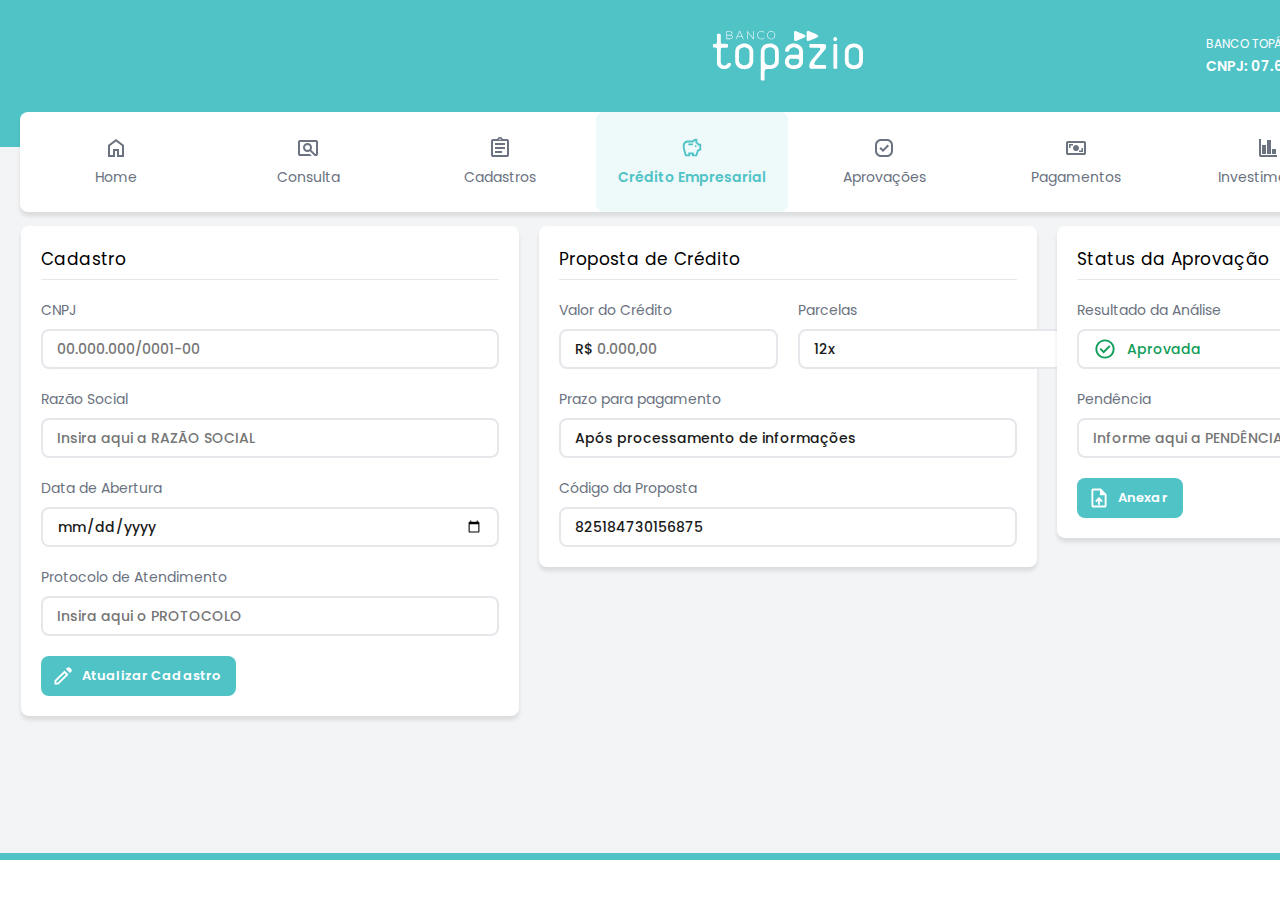
<file: tela/aprovacao/index.html>
<!DOCTYPE html>
<html lang="pt-br">
<head>
    <meta charset="UTF-8">
    <meta name="viewport" content="width=device-width, initial-scale=1.0">
    <title>Tela de Aprovação</title>
    <link rel="icon" href="../../favicon.ico">
    <link rel="stylesheet" href="../../estilos/aprovacao.css">
</head>
<body>
    <div id="tela">
        <header>
            <img src="../../recursos/banco/logo-branca.svg" alt="Logo" id="logo">
            <div id="header-menu">
                <div id="header-dados">
                    <span>BANCO TOPÁZIO S.A.</span>
                    <span id="banco-cnpj">CNPJ: 07.679.404/0001-00</span>
                </div>
                <div id="header-div"></div>
                <span id="sair">SAIR</span>
            </div>
        </header>
        <div id="menu">
            <div id="menu-bg"></div>
            <div id="menu-nav">
                <div class="pagina">
                    <img src="../../recursos/telas/home.svg" alt="Home" id="icone">
                    Home
                </div>
                <div class="pagina">
                    <img src="../../recursos/telas/pageview.svg" alt="Consulta" id="icone">
                    Consulta
                </div>
                <div class="pagina">
                    <img src="../../recursos/telas/assignment.svg" alt="Cadastros" id="icone">
                    Cadastros
                </div>
                <div class="pagina" id="selecionada">
                    <img src="../../recursos/telas/savings.svg" alt="Crédito Empresarial" id="icone">
                    Crédito Empresarial
                </div>
                <div class="pagina">
                    <img src="../../recursos/telas/priority.svg" alt="Aprovações" id="icone">
                    Aprovações
                </div>
                <div class="pagina">
                    <img src="../../recursos/telas/universal_currency_alt.svg" alt="Home" id="Pagamentos">
                    Pagamentos
                </div>
                <div class="pagina">
                    <img src="../../recursos/telas/finance.svg" alt="Investimentos" id="icone">
                    Investimentos
                </div>
                <div class="pagina">
                    <img src="../../recursos/telas/settings.svg" alt="Configurações" id="icone">
                    Configurações
                </div>
            </div>
        </div>
        <div id="conteudo">
            <div class="coluna">
                <h1>Cadastro</h1>
                <div id="coluna-div"></div>
                <div id="campo">
                    <label for="i-cnpj">CNPJ</label>
                    <input type="text" placeholder="00.000.000/0001-00" id="i-cnpj" class="campo">
                </div>
                <div id="campo">
                    <label for="i-rs">Razão Social</label>
                    <input type="text" placeholder="Insira aqui a RAZÃO SOCIAL" id="i-rs" class="campo">
                </div>
                <div id="campo">
                    <label for="i-data">Data de Abertura</label>
                    <input type="date" placeholder="dd/mm/aaaa" max="9999-12-31" id="i-data" class="campo">
                </div>
                <div id="campo">
                    <label for="i-protocolo">Protocolo de Atendimento</label>
                    <input type="text" placeholder="Insira aqui o PROTOCOLO" id="i-protocolo" class="campo">
                </div>
                <button id="botao">
                    <img src="../../recursos/telas/edit.svg" alt="Editar" id="icone">
                    Atualizar Cadastro
                </button>
            </div>
            <div class="coluna-dupla">
                <div class="coluna">
                    <h1>Proposta de Crédito</h1>
                    <div id="coluna-div"></div>
                    <div class="campo-duplo">
                        <div id="campo" class="valor">
                            <label for="i-valor">Valor do Crédito</label>
                            <span id="span">R$</span>
                            <input type="text" placeholder="0.000,00" id="i-valor" class="campo">
                        </div>
                        <div id="campo">
                            <label for="i-parcelas">Parcelas</label>
                            <input type="text" placeholder="Insira aqui a PARCELA" id="i-parcelas" class="campo">
                        </div>
                    </div>
                    <div id="campo">
                        <div class="label">Prazo para pagamento</div>
                        <div class="campo" style="cursor: default;">Após processamento de informações</div>
                    </div>
                    <div id="campo">
                        <label for="i-codigo">Código da Proposta</label>
                        <input type="text" placeholder="Recarregue a página (gerador aleatório automático)" id="i-codigo" class="campo">
                    </div>
                </div>
                <div class="coluna" id="dados-bancarios">
                    <h1>Dados Bancários</h1>
                    <div id="coluna-div"></div>
                    <div id="campo">
                        <label for="i-bc">Instituição</label>
                        <input type="text" placeholder="Instituição" id="i-bc" class="campo">
                    </div>
                    <div class="campo-duplo">
                        <div id="campo">
                            <label for="i-ag">Agência</label>
                            <input type="text" placeholder="0000" id="i-ag" class="campo">
                        </div>
                        <div id="campo">
                            <label for="i-ct">Conta</label>
                            <input type="text" placeholder="0000000-0" id="i-ct" class="campo">
                        </div>
                    </div>
                </div>
            </div>
            <div class="coluna">
                <h1>Status da Aprovação</h1>
                <div id="coluna-div"></div>
                <div class="campo-duplo">
                    <div id="campo">
                        <div class="label">Resultado da Análise</div>
                        <div class="campo" id="aprovado">
                            <img src="../../recursos/telas/check_circle.svg" alt="Aprovado" id="icone">
                            Aprovada
                        </div>
                    </div>
                    <div id="campo">
                        <div class="label">Processamento</div>
                        <div class="campo" id="pendente">
                            <img src="../../recursos/telas/warning.svg" alt="Aviso" id="icone">
                            Pendente
                        </div>
                    </div>
                </div>
                <div id="campo">
                    <label for="i-pendecia">Pendência</label>
                    <input type="text" placeholder="Informe aqui a PENDÊNCIA" id="i-pendecia" class="campo">
                </div>
                <button id="botao">
                    <img src="../../recursos/telas/upload_file.svg" alt="Anexar" id="icone">
                    Anexar
                </button>
            </div>
        </div>
        <div id="final"></div>
    </div>
    <div id="config">
        <div id="config-container">
            <h1>Configurações</h1>
            <div class="config-item">
                <label for="parcelas">Parcelas</label>
                <select id="parcelas">
                    <option value="12x" selected>12x</option>
                    <option value="24x">24x</option>
                    <option value="36x">36x</option>
                    <option value="48x">48x</option>
                    <option value="60x">60x</option>
                    <option value="72x">72x</option>
                    <option value="84x">84x</option>
                    <option value="96x">96x</option>
                    <option value="108x">108x</option>
                    <option value="Outro">Outro</option>
                </select>
            </div>
            <div class="config-item">
                <label for="dados-bc">Dados Bancários</label>
                <select id="dados-bc">
                    <option value="NÃO Exibir" selected>NÃO Exibir</option>
                    <option value="Exibir">Exibir</option>
                </select>
            </div>
        </div>
        <button id="imprimir">EXPORTAR</button>
    </div>
    <script src="../../scripts/aprovacao/titulo.js"></script>

    <script src="../../scripts/aprovacao/cnpj.js"></script>
    <script src="../../scripts/aprovacao/dados-bc.js"></script>
    <script src="../../scripts/aprovacao/parcelas.js"></script>
    <script src="../../scripts/aprovacao/proposta.js"></script>
    <script src="../../scripts/aprovacao/valor.js"></script>
    
    <script src="../../scripts/aprovacao/imprimir.js"></script>
</body>
</html>
</file>
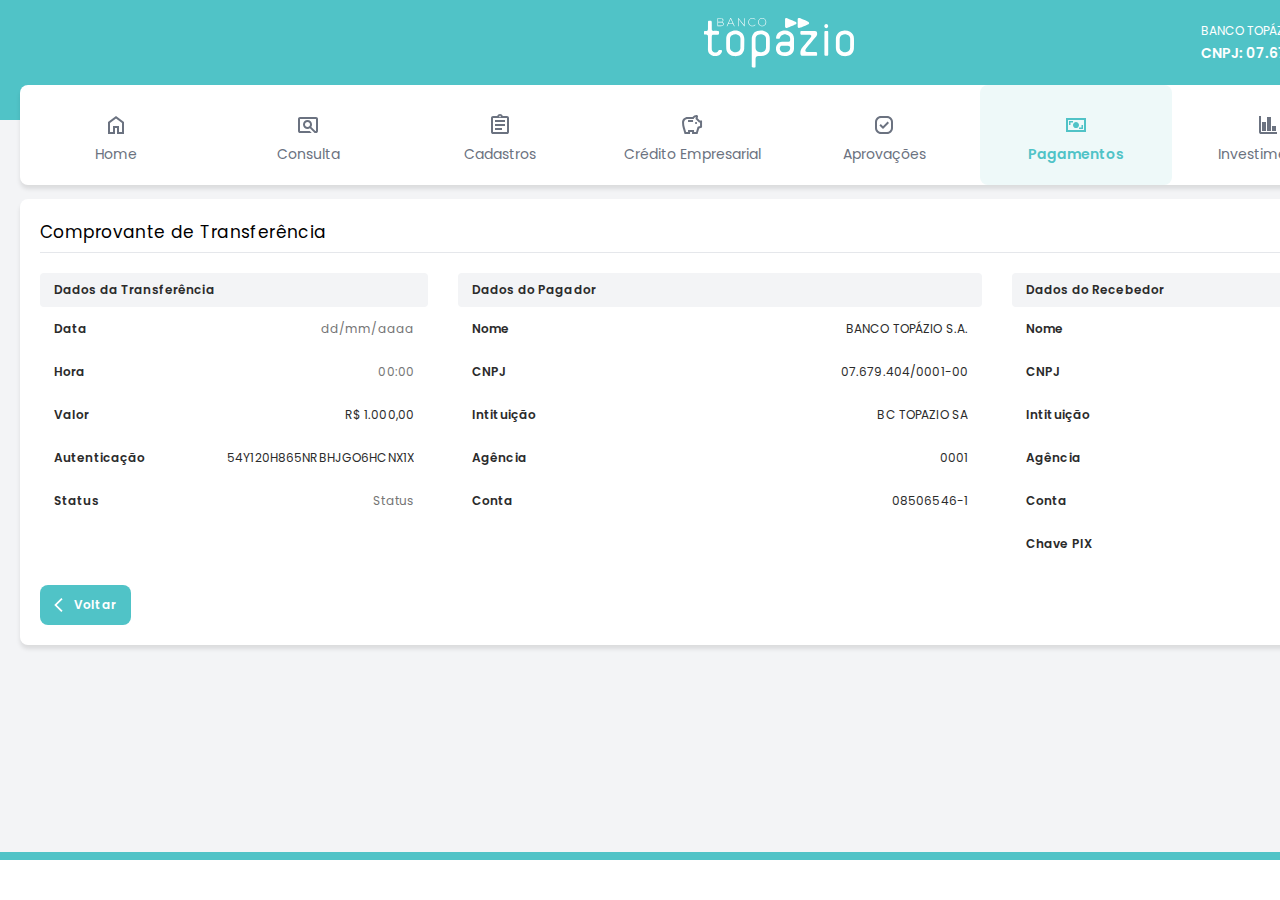
<file: tela/comprovante/index.html>
<!doctype html>
<html>
    
<head>
    <meta charset="utf-8">
    <title>Tela de Comprovante</title>
    <link rel="stylesheet" href="../../estilos/comprovante_alt.css">
    <link rel="icon" href="../../favicon.ico">
</head>

<body>
    <div class="tela">
        <div class="tela-aprov" id="tela-aprov">
            <div class="header">
                <img src="../../recursos/banco/logo-branca.svg" style="height: 50px; margin-left: 704px;" alt="Logo">
                <div class="header-content">
                    <div class="banco-dados">
                        <div class="banco-nome">BANCO TOPÁZIO S.A.</div>
                        <div class="banco-cnpj">CNPJ: 07.679.404/0001-00</div>
                    </div>
                    <div class="banco-div"></div>
                    <div class="banco-sair">SAIR</div>
                </div>
            </div>
            <div class="menu">
                <div class="menu-bg"></div>
                <div class="menu-nav">
                    <div class="page-not">
                        <img src="../../recursos/telas/home.svg" alt="Home" style="height: 24px">
                        <div>Home</div>
                    </div>
                    <div class="page-not">
                        <img src="../../recursos/telas/pageview.svg" alt="Consulta" style="height: 24px">
                        <div>Consulta</div>
                    </div>
                    <div class="page-not">
                        <img src="../../recursos/telas/assignment.svg" alt="Cadastros" style="height: 24px">
                        <div>Cadastros</div>
                    </div>
                    <div class="page-not">
                        <img src="../../recursos/telas/savings-2.svg" alt="Crédito Empresarial" style="height: 24px">
                        <div>Crédito Empresarial</div>
                    </div>
                    <div class="page-not">
                        <img src="../../recursos/telas/priority.svg" alt="Aprovações" style="height: 24px">
                        <div>Aprovações</div>
                    </div>
                    <div class="page-select">
                        <img src="../../recursos/telas/universal_currency_alt-2.svg" alt="Pagamentos" style="height: 24px">
                        <div>Pagamentos</div>
                    </div>
                    <div class="page-not">
                        <img src="../../recursos/telas/finance.svg" alt="Investimentos" style="height: 24px">
                        <div>Investimentos</div>
                    </div>
                    <div class="page-not">
                        <img src="../../recursos/telas/settings.svg" alt="Configurações" style="height: 24px">
                        <div>Configurações</div>
                    </div>
                </div>
            </div>
            <div class="secoes">
                <div class="secao">
                    <div class="secao-titulo">Comprovante de Transferência</div>
                    <div class="secao-div"></div>
                    
					<div class="colunas">
					
					<div class="espaco1">
						<div class="espaco-titulo">Dados da Transferência</div>
						<div class="item">
							<div class="input-titulo">Data</div>
                    		<input type="text" placeholder="dd/mm/aaaa" class="input-dados" id="input-data" readonly>
						</div>
						<div class="item">
							<div class="input-titulo">Hora</div>
                    		<input type="text" placeholder="00:00" class="input-dados" id="input-hora" readonly>
						</div>
						<div class="item">
							<div class="input-titulo">Valor</div>
                   			<input type="text" placeholder="R$ 0.000,00" value="R$ 1.000,00" class="input-dados" id="input-valor">
						</div>
						<div class="item">
							<div class="input-titulo">Autenticação</div>
                    		<input type="text" placeholder="Autenticação" class="input-dados" id="input-autenticacao">
						</div>
						<div class="item">
							<div class="input-titulo">Status</div>
                    		<input type="text" placeholder="Status" class="input-dados" id="input-status">
						</div>
                    </div>
					
					<div class="espaco2">
						<div class="espaco-titulo">Dados do Pagador</div>
						<div class="item">
							<div class="input-titulo">Nome</div>
                    		<input type="text" class="input-dados" value="BANCO TOPÁZIO S.A." readonly>
						</div>
						<div class="item">
							<div class="input-titulo">CNPJ</div>
                    		<input type="text" class="input-dados" value="07.679.404/0001-00" readonly>
						</div>
						<div class="item">
							<div class="input-titulo">Intituição</div>
                    		<input type="text" class="input-dados" value="BC TOPAZIO SA" readonly>
						</div>
						<div class="item">
							<div class="input-titulo">Agência</div>
                    		<input type="text" class="input-dados" value="0001" readonly>
						</div>
						<div class="item">
							<div class="input-titulo">Conta</div>
                    		<input type="text" class="input-dados" value="08506546-1" readonly>
						</div>
                    </div>
						
					<div class="espaco3">
						<div class="espaco-titulo">Dados do Recebedor</div>
						<div class="item">
							<div class="input-titulo">Nome</div>
                    		<input type="text" class="input-pagador" placeholder="Razão Social ou Nome do Cliente">
						</div>
						<div class="item">
							<div class="input-titulo">CNPJ</div>
                    		<input type="text" class="input-pagador" id="input-cnpj" placeholder="00.000.000/0000-00">
						</div>
						<div class="item">
							<div class="input-titulo">Intituição</div>
                    		<input type="text" class="input-pagador" placeholder="Banco do Cliente">
						</div>
						<div class="item">
							<div class="input-titulo">Agência</div>
                    		<input type="text" class="input-pagador" placeholder="0000">
						</div>
						<div class="item">
							<div class="input-titulo">Conta</div>
                    		<input type="text" class="input-pagador" placeholder="0000000-0">
						</div>
						<div class="item">
							<div class="input-titulo">Chave PIX</div>
                    		<input type="text" class="input-pagador" placeholder="Chave PIX" value="Não utilizada" id="input-pix">
						</div>
                    </div>
							
					</div>
					
                    <div class="botoes">
                        <img src="../../recursos/telas/arrow_back_ios_new.svg" alt="Editar" style="height: 18px;"> Voltar
                    </div>
                </div>
            </div>
            <div class="final"></div>
        </div>
		
        <div class="config" class="ocultar-na-impressao">
			
			<div class="config-container">
				<div class="config-titulo">Data e Hora</div>
				<input type="date" class="input-config" id="data" max="9999-12-31">
				<input type="time" class="input-config" id="hora" max="23:59">
			</div>
			
            <div class="config-container">
                <div class="config-titulo">Status da Transferência</div>
                <select id="status" class="input-select">
                    <option value="Concluída" selected="">Concluída</option>
					<option value="Efetuada">Efetuada</option>
                    <option value="Não concluída">Não concluída</option>
                    <option value="Estornada">Estornada</option>
                    <option value="Outro">Outro</option>
                </select>
            </div>
			<div class="config-container">
                <div class="config-titulo">Chave PIX</div>
                <select id="pix" class="input-select">
                    <option value="Não utilizada" selected="">Não utilizada</option>
                    <option value="Outro">Outro</option>
                </select>
            </div>
            
            <button id="botao-imprimir">EXPORTAR</button>
        </div>
    </div>
	<script src="../../scripts/comprovante_alt/scripts.js"></script>
	<script src="../../scripts/comprovante_alt/autenticacao.js"></script>
	<script src="../../scripts/comprovante_alt/data-hora.js"></script>
	<script src="../../scripts/comprovante_alt/imprimir.js"></script>
</body>
    
</html>
</file>
<file: estilos/central.css>
/* CSS Document */

@charset "utf-8";

@import url('https://fonts.googleapis.com/css2?family=Poppins:ital,wght@0,100;0,200;0,300;0,400;0,500;0,600;0,700;0,800;0,900;1,100;1,200;1,300;1,400;1,500;1,600;1,700;1,800;1,900&display=swap');

body {
	height: 100%;
	width: 100%;
	margin: 0;
}

header {
	width: 100%;
	display: block;
	border-bottom: 1px solid #D0D0D0;
}

.header {
	display: flex;
	flex-direction: row;
	align-items: center;
	justify-content: center;
	
	padding: 16px 16px;
	gap: 16px;
}

.header-div {
	width: 1px;
	height: 46px;
	
	background-color: #000;
}

.body {
	margin-top: 32px;
	
	display: flex;
	flex-direction: column;
	gap: 32px;
	
	margin-left: 64px;
	margin-right: 64px;
}

.secao {
	width: 100%;
	
	display: flex;
	flex-direction: column;
}

.secao-titulo {
	align-self: center;
	
	color: black;
	font-family: 'Poppins';
	font-weight: 700;
	font-size: 24px;
}

.grid-documentos {
	align-self: center;
	display: grid;
	grid-template-columns: 1fr 1fr 1fr 1fr;
	gap: 32px;
}

.documento {
	display: flex;
	justify-content: center;
}

.botao {
	width: 237px;
	height: 150px;
	
	display: flex;
	align-items: center;
	justify-content: center;
	
	background-color: #50c3c7;
	border: none;
	border-radius: 8px;
	
	text-align: center;
	text-decoration: none;
	
	color: white;
	font-family: 'Poppins';
	font-weight: 600;
	font-size: 24px;
	line-height: 27.60px;
	
	transition: background-color 0.3s , transform 0.3s , border-radius 0.3s ease-in-out; /
}

.botao:hover {
	border-radius: 32px;
	
	transform: scale(1.02);
}

.botao:active {
	border-radius: 32px;
	
	transform: scale(0.98);
}
</file>
<file: estilos/comprovante.css>
@charset "utf-8";
/* CSS Document */

@import url('https://fonts.googleapis.com/css2?family=Poppins:ital,wght@0,100;0,200;0,300;0,400;0,500;0,600;0,700;0,800;0,900;1,100;1,200;1,300;1,400;1,500;1,600;1,700;1,800;1,900&display=swap');

.tela {
    display: inline-flex;
    align-items: start;
    width: 100%;
    position: absolute;
    top: 0;
    left: 0;
}

#logo {
	height: 48px;
}

.documento {
	display: flex;
	flex-direction: column;
	
	width: 523px;
	height: 770px;
	
	padding: 36px;
	border: 2px solid #001001;
	
	background-image: url(../recursos/banco/marca-dagua.png);
	background-size: cover;
}

.header {
	display: flex;
	flex-direction: row;
	justify-content: space-between;
	align-items: flex-start;
}

.titulo {
	color: #50C3C7;
	font-size: 24px;
	font-family: 'Poppins';
	font-weight: 700;
	letter-spacing: 0.24px;
	word-wrap: break-word;
	line-height: 36px;
}

.data-hora {
	display: flex;
	flex-direction: row;
	gap: 5px;
	align-items: center;
	margin-top: -3px;
}

.dh-texto {
	color: #1A1A1A;
	font-size: 16px;
	font-family: 'Poppins';
	font-weight: 600;
	letter-spacing: 0.16px;
	word-wrap: break-word;
	line-height: 24px;
}

.conteudo {
	margin-top: 34px;
}

.opcoes {
	display: flex;
	flex-direction: column;
	gap: 10px;
}

.linha {
	display: flex;
	flex-direction: row;
	justify-content: space-between;
	align-items: center;
}

.texto-item {
	color: #6D6D6D;
	font-size: 16px;
	font-family: 'Poppins';
	font-weight: 400;
	letter-spacing: 0.16px;
	word-wrap: break-word;
	line-height: 24px;
}

.texto-resultado {
	text-align: right;
	color: #1A1A1A;
	font-size: 16px;
	font-family: 'Poppins';
	font-weight: 600;
	letter-spacing: 0.16px;
	word-wrap: break-word;
	line-height: 24px;
}

.texto-titulo {
	color: #1A1A1A;
	font-size: 16px;
	font-family: 'Poppins';
	font-weight: 700;
	letter-spacing: 0.16px;
	word-wrap: break-word;
	margin-top: 34px;
	line-height: 24px;
}

.div-comprovante {
	height: 2px;
	width: 595px;
	background-color: #ECECEC;
	margin-top: 34px;
	margin-left: -36px;
}

.config {
    display: grid;
	grid-template-columns: auto auto;
	flex-direction: column;
    gap: 20px;
    width: 620px;
    border-left: solid 1px;
    border-color: #808080;
    padding-left: 20px;
    margin-top: 20px;
    margin-left: 20px;
}

.config-coluna {
	display: flex;
	flex-direction: column;
	gap: 20px;
	width: 300px;
}

.ocultar-na-impressao {
    display: none !important;
}

.config-container {
	min-width: 262px;
    padding: 18px;
    border: 1px solid #888888;
    border-radius: 10px;
    gap: 16px;
    display: flex;
    flex-direction: column;
}

.config-titulo {
    font-family: 'Poppins';
    font-feature-settings: 'pnum' on, 'lnum' on;
    font-weight: 600;
}

.input-config {
    height: 28px;
    
    background-color: #cbe1cc;
    border-radius: 6px;
    border: 1px solid #416f43;
    
    font-weight: 600;
    font-family: 'Poppins';
    font-size: 16px;
    font-feature-settings: 'pnum' on, 'lnum' on;
    color: #333;
    
    padding: 10px 18px;
	
	overflow: hidden; /* esconde qualquer conteúdo que ultrapasse a largura */
    white-space: nowrap; /* faz com que o texto não quebre para a próxima linha */
    text-overflow: ellipsis; /* adiciona "..." para indicar que o texto foi truncado */
}

.botao-desabilitado {
    background-color: #2A2A2A; /* Cor de fundo */
    color: white; /* Cor do texto */
    padding: 10px 20px; /* Padding */
    margin: 10px 0; /* Margem */
    border: none; /* Sem borda */
    border-radius: 5px; /* Bordas arredondadas */
    font-weight: 600;
    font-family: 'Poppins';
    font-size: 16px;
	max-height: 45px;
	max-width: 300px;
	
	cursor: not-allowed;
}

.botao-habilitado {
    background-color: #4CAF50; /* Cor de fundo */
    color: white; /* Cor do texto */
    padding: 10px 20px; /* Padding */
    margin: 10px 0; /* Margem */
    border: none; /* Sem borda */
    border-radius: 5px; /* Bordas arredondadas */
    font-weight: 600;
    font-family: 'Poppins';
    font-size: 16px;
	max-height: 45px;
	max-width: 300px;
	
	cursor: pointer; /* Cursor como ponteiro */
}

.config-select {
	height: 50px;
    
    background-color: #cbe1cc;
    border-radius: 6px;
    border: 1px solid #416f43;
    
    font-weight: 600;
    font-family: 'Poppins';
    font-size: 16px;
    font-feature-settings: 'pnum' on, 'lnum' on;
    color: #333;
    
    padding-top: 10px;
    padding-left: 18px;
    padding-right: 18px;
    padding-bottom: 10px;
}
</file>
<file: estilos/contrato.css>
@charset "utf-8";
/* CSS Document */

@import url('https://fonts.googleapis.com/css2?family=Poppins:ital,wght@0,100;0,200;0,300;0,400;0,500;0,600;0,700;0,800;0,900;1,100;1,200;1,300;1,400;1,500;1,600;1,700;1,800;1,900&display=swap');

.tela {
    display: inline-flex;
    align-items: start;
    width: 100%;
    position: absolute;
    top: 0;
    left: 0;
}

#logo {
	height: 37px;
}

#contracapa img {
	height: 90px;
}

#contracapa {
	background-color: #50C3C7;
}

.documento {
	display: grid;
	grid-template-columns: auto auto;
	flex-direction: column;
	gap: 2px;
}

.capa {
	display: flex;
	flex-direction: column;
	
	width: 531px;
	height: 778px;
	
	padding: 32px;
	border: 2px solid #001001;
	
	background-image: url(../recursos/banco/capa.png);
	background-size: cover;
	
	position: relative;
}

.capa-header {
	color: #FFF;
	font-size: 24px;
	font-family: 'Poppins';
	font-weight: 700;
	word-wrap: break-word;
	
	margin-top: 2px;
	margin-left: 4px;
}

.capa-titulo {
	position: absolute;
	color: #FFF;
	font-size: 72px;
	font-family: 'Poppins';
	font-weight: 700;
	line-height: 79.20px;
	word-wrap: break-word;
	bottom: 84px;
	left: 32px;
}

.contracapa {
	display: flex;
	align-items: center;
	justify-content: center;
	
	width: 531px;
	height: 778px;
	
	padding: 32px;
	border: 2px solid #001001;
	
	background-color: #FFF;
}

.pagina {
	display: flex;
	flex-direction: column;
	
	width: 531px;
	height: 778px;
	
	padding: 32px;
	border: 2px solid #001001;
	
	background-image: url(../recursos/banco/marca-dagua.png);
	background-size: cover;
	
	position: relative;
}

.header {
	display: flex;
	flex-direction: row;
	justify-content: space-between;
	align-items: center;
}

.titulo {
	color: #008287;
	font-size: 16px;
	font-family: 'Poppins';
	font-weight: 700;
	margin-top: 1px;
}

.conteudo {
	margin-top: 32px;
	gap: 10px;
	display: flex;
	flex-direction: column;
}

.rodape {
	position: absolute;
	right: 32px;
	bottom: 20px;
	color: #001001;
	font-size: 12px;
	font-family: 'Poppins';
	font-weight: 400;
	word-wrap: break-word;
	text-align: right;
}

.texto {
	text-align: justify;
	color: #001001;
	font-size: 12px;
	font-family: 'Poppins';
	font-weight: 400;
	word-wrap: break-word;
}

.texto-semibold {
	text-align: justify;
	color: #001001;
	font-size: 12px;
	font-family: 'Poppins';
	font-weight: 600;
}

.texto-bold {
	color: #001001;
	font-size: 12px;
	font-family: 'Poppins';
	font-weight: 700;
}

.texto-sumir {
	opacity: 0;
}

.assinatura-cliente {
	margin-top: 60px;
}

.assinaturas {
	margin-top: 80px;
	
	display: flex;
	flex-direction: row;
	gap: 52px;
}

.a-div {
	width: 225px;
	height: 1px;
	
	background-color: #001001;
	
	margin-bottom: 5px;
}

.a-modelo {
	display: flex;
	flex-direction: column;
	
	position: relative;
}

.svg-diretor {
	position: absolute;
	left: 19px;
	top: -54px;
}

.svg-gerente {
	position: absolute;
	left: 51px;
	top: -27px;
}

.selos {
	position: absolute;
	right: 80px;
	bottom: 200px;
	z-index: 1;
}

.selo {
	width: 185px;
}

.config {
    display: flex;
    flex-direction: column;
    gap: 20px;
    width: 300px;
    border-left: solid 1px;
    border-color: #808080;
    padding-left: 20px;
    margin-top: 20px;
    margin-left: 20px;
}

.ocultar-na-impressao {
    display: none !important;
}

.config-container {
	min-width: 262px;
    padding: 18px;
    border: 1px solid #888888;
    border-radius: 10px;
    gap: 16px;
    display: flex;
    flex-direction: column;
}

.config-titulo {
    font-family: 'Poppins';
    font-feature-settings: 'pnum' on, 'lnum' on;
    font-weight: 600;
}

.input-config {
    height: 28px;
    
    background-color: #cbe1cc;
    border-radius: 6px;
    border: 1px solid #416f43;
    
    font-weight: 600;
    font-family: 'Poppins';
    font-size: 16px;
    font-feature-settings: 'pnum' on, 'lnum' on;
    color: #333;
    
    padding: 10px 18px;
	
	overflow: hidden; /* esconde qualquer conteúdo que ultrapasse a largura */
    white-space: nowrap; /* faz com que o texto não quebre para a próxima linha */
    text-overflow: ellipsis; /* adiciona "..." para indicar que o texto foi truncado */
}

.botao-desabilitado {
    background-color: #2A2A2A; /* Cor de fundo */
    color: white; /* Cor do texto */
    padding: 10px 20px; /* Padding */
    margin: 10px 0; /* Margem */
    border: none; /* Sem borda */
    border-radius: 5px; /* Bordas arredondadas */
    font-weight: 600;
    font-family: 'Poppins';
    font-size: 16px;
	max-height: 45px;
	max-width: 300px;
	
	cursor: pointer;
}

.botao-habilitado {
    background-color: #4CAF50; /* Cor de fundo */
    color: white; /* Cor do texto */
    padding: 10px 20px; /* Padding */
    margin: 10px 0; /* Margem */
    border: none; /* Sem borda */
    border-radius: 5px; /* Bordas arredondadas */
    font-weight: 600;
    font-family: 'Poppins';
    font-size: 16px;
	max-height: 45px;
	max-width: 300px;
	
	cursor: pointer; /* Cursor como ponteiro */
}

.minuta-habilitado {
	background-color: #3333CC; /* Cor de fundo */
    color: white; /* Cor do texto */
    padding: 10px 20px; /* Padding */
    margin: 10px 0; /* Margem */
    border: none; /* Sem borda */
    cursor: pointer; /* Cursor como ponteiro */
    border-radius: 5px; /* Bordas arredondadas */
    font-weight: 600;
    font-family: 'Poppins';
    font-size: 16px;
	max-height: 45px;
	max-width: 300px;
	
	display: flex;
	flex-direction: row;
	gap: 5px;
	align-items: center;
	justify-content: center;
	
	cursor: pointer;
}

.minuta-desabilitado {
	background-color: #2A2A2A; /* Cor de fundo */
    color: white; /* Cor do texto */
    padding: 10px 20px; /* Padding */
    margin: 10px 0; /* Margem */
    border: none; /* Sem borda */
    cursor: pointer; /* Cursor como ponteiro */
    border-radius: 5px; /* Bordas arredondadas */
    font-weight: 600;
    font-family: 'Poppins';
    font-size: 16px;
	max-height: 45px;
	max-width: 300px;
	
	display: flex;
	flex-direction: row;
	gap: 5px;
	align-items: center;
	justify-content: center;
	
	cursor: pointer;
}
</file>
<file: estilos/declaracao.css>
@charset "utf-8";
/* CSS Document */

@import url('https://fonts.googleapis.com/css2?family=Poppins:ital,wght@0,100;0,200;0,300;0,400;0,500;0,600;0,700;0,800;0,900;1,100;1,200;1,300;1,400;1,500;1,600;1,700;1,800;1,900&display=swap');

.tela {
    display: inline-flex;
    align-items: start;
    width: 100%;
    position: absolute;
    top: 0;
    left: 0;
}

#logo {
	height: 37px;
}

.documento {
	display: flex;
	flex-direction: column;
	
	width: 531px;
	height: 778px;
	
	padding: 32px;
	border: 2px solid #001001;
	
	background-image: url(../recursos/banco/marca-dagua.png);
	background-size: cover;
}

.header {
	display: flex;
	flex-direction: row;
	justify-content: space-between;
	align-items: center;
}

.titulo {
	color: #008287;
	font-size: 16px;
	font-family: 'Poppins';
	font-weight: 700;
	margin-top: 1px;
}

.conteudo {
	margin-top: 32px;
}

.texto {
	text-align: justify;
	color: #001001; font-size: 12px;
	font-family: 'Poppins';
	font-weight: 400;
	word-wrap: break-word;
}

.texto-semibold {
	color: #001001;
	font-size: 12px;
	font-family: 'Poppins';
	font-weight: 600;
}

.texto-bold {
	color: #001001;
	font-size: 12px;
	font-family: 'Poppins';
	font-weight: 700;
}

.assinaturas {
	margin-top: 130px;
	
	display: flex;
	flex-direction: row;
	gap: 72px;
}

.a-div {
	width: 198px;
	height: 1px;
	
	background-color: #001001;
	
	margin-bottom: 5px;
}

.a-modelo {
	display: flex;
	flex-direction: column;
	
	position: relative;
}

.svg-diretor {
	position: absolute;
	left: 19px;
	top: -54px;
}

.svg-gerente {
	position: absolute;
	left: 51px;
	top: -27px;
}

.selo {
	margin-top: 17px;
	width: 185px;
}

.config {
    display: flex;
    flex-direction: column;
    gap: 20px;
    width: 300px;
    border-left: solid 1px;
    border-color: #808080;
    padding-left: 20px;
    margin-top: 20px;
    margin-left: 20px;
}

.ocultar-na-impressao {
    display: none !important;
}

.config-container {
	min-width: 262px;
    padding: 18px;
    border: 1px solid #888888;
    border-radius: 10px;
    gap: 16px;
    display: flex;
    flex-direction: column;
}

.config-titulo {
    font-family: 'Poppins';
    font-feature-settings: 'pnum' on, 'lnum' on;
    font-weight: 600;
}

.input-config {
    height: 28px;
    
    background-color: #cbe1cc;
    border-radius: 6px;
    border: 1px solid #416f43;
    
    font-weight: 600;
    font-family: 'Poppins';
    font-size: 16px;
    font-feature-settings: 'pnum' on, 'lnum' on;
    color: #333;
    
    padding: 10px 18px;
	
	overflow: hidden; /* esconde qualquer conteúdo que ultrapasse a largura */
    white-space: nowrap; /* faz com que o texto não quebre para a próxima linha */
    text-overflow: ellipsis; /* adiciona "..." para indicar que o texto foi truncado */
}

.botao-desabilitado {
    background-color: #2A2A2A; /* Cor de fundo */
    color: white; /* Cor do texto */
    padding: 10px 20px; /* Padding */
    margin: 10px 0; /* Margem */
    border: none; /* Sem borda */
    border-radius: 5px; /* Bordas arredondadas */
    font-weight: 600;
    font-family: 'Poppins';
    font-size: 16px;
	max-height: 45px;
	max-width: 300px;
	
	cursor: not-allowed;
}

.botao-habilitado {
    background-color: #4CAF50; /* Cor de fundo */
    color: white; /* Cor do texto */
    padding: 10px 20px; /* Padding */
    margin: 10px 0; /* Margem */
    border: none; /* Sem borda */
    border-radius: 5px; /* Bordas arredondadas */
    font-weight: 600;
    font-family: 'Poppins';
    font-size: 16px;
	max-height: 45px;
	max-width: 300px;
	
	cursor: pointer; /* Cursor como ponteiro */
}
</file>
<file: estilos/garantia.css>
@charset "utf-8";
/* CSS Document */

@import url('https://fonts.googleapis.com/css2?family=Poppins:ital,wght@0,100;0,200;0,300;0,400;0,500;0,600;0,700;0,800;0,900;1,100;1,200;1,300;1,400;1,500;1,600;1,700;1,800;1,900&display=swap');

.tela {
    display: inline-flex;
    align-items: start;
    width: 100%;
    position: absolute;
    top: 0;
    left: 0;
    bottom: 10px;
}

#logo {
	height: 37px;
}

.documento {
	display: flex;
	flex-direction: column;
	
	width: 531px;
	height: 778px;
	
	padding: 32px;
	border: 2px solid #001001;
	
	background-image: url(../recursos/banco/marca-dagua.png);
	background-size: cover;
	
	position: relative;
}

.header {
	display: flex;
	flex-direction: row;
	justify-content: space-between;
	align-items: center;
}

.titulo {
	color: #008287;
	font-size: 16px;
	font-family: 'Poppins';
	font-weight: 700;
	margin-top: 1px;
}

.conteudo {
	margin-top: 32px;
}

.texto {
	text-align: justify;
	color: #001001;
	font-size: 12px;
	font-family: 'Poppins';
	font-weight: 400;
	word-wrap: break-word;
}

.texto-semibold {
	color: #001001;
	font-size: 12px;
	font-family: 'Poppins';
	font-weight: 600;
}

.texto-bold {
	color: #001001;
	font-size: 12px;
	font-family: 'Poppins';
	font-weight: 700;
}

.assinaturas {
	margin-top: 80px;
	
	display: flex;
	flex-direction: row;
	gap: 72px;
	align-items: flex-start;
}

.anbima {
	width: 322px;
	position: absolute;
	bottom: 48px;
	align-self: center;
}

.a-div {
	width: 198px;
	height: 1px;
	
	background-color: #001001;
	
	margin-bottom: 5px;
}

.a-modelo {
	display: flex;
	flex-direction: column;
	
	position: relative;
}

.svg-diretor {
	position: absolute;
	left: 39px;
	top: -54px;
}

.svg-gerente {
	position: absolute;
	left: 51px;
	top: -27px;
}

.selo {
	margin-top: -60px;
	width: 185px;
}

.config {
    display: flex;
    flex-direction: column;
    gap: 20px;
    width: 300px;
    border-left: solid 1px;
    border-color: #808080;
    padding-left: 20px;
    margin-top: 20px;
    margin-left: 20px;
}

.ocultar-na-impressao {
    display: none !important;
}

.config-container {
	min-width: 262px;
    padding: 18px;
    border: 1px solid #888888;
    border-radius: 10px;
    gap: 16px;
    display: flex;
    flex-direction: column;
}

.config-titulo {
    font-family: 'Poppins';
    font-feature-settings: 'pnum' on, 'lnum' on;
    font-weight: 600;
}

.input-config {
    height: 28px;
    
    background-color: #cbe1cc;
    border-radius: 6px;
    border: 1px solid #416f43;
    
    font-weight: 600;
    font-family: 'Poppins';
    font-size: 16px;
    font-feature-settings: 'pnum' on, 'lnum' on;
    color: #333;
    
    padding: 10px 18px;
	
	overflow: hidden; /* esconde qualquer conteúdo que ultrapasse a largura */
    white-space: nowrap; /* faz com que o texto não quebre para a próxima linha */
    text-overflow: ellipsis; /* adiciona "..." para indicar que o texto foi truncado */
}

.botao-desabilitado {
    background-color: #2A2A2A; /* Cor de fundo */
    color: white; /* Cor do texto */
    padding: 10px 20px; /* Padding */
    margin: 10px 0; /* Margem */
    border: none; /* Sem borda */
    border-radius: 5px; /* Bordas arredondadas */
    font-weight: 600;
    font-family: 'Poppins';
    font-size: 16px;
	max-height: 45px;
	max-width: 300px;
	
	cursor: not-allowed;
}

.botao-habilitado {
    background-color: #4CAF50; /* Cor de fundo */
    color: white; /* Cor do texto */
    padding: 10px 20px; /* Padding */
    margin: 10px 0; /* Margem */
    border: none; /* Sem borda */
    border-radius: 5px; /* Bordas arredondadas */
    font-weight: 600;
    font-family: 'Poppins';
    font-size: 16px;
	max-height: 45px;
	max-width: 300px;
	
	cursor: pointer; /* Cursor como ponteiro */
}
</file>
<file: estilos/ordem.css>
@charset "utf-8";
/* CSS Document */

@import url('https://fonts.googleapis.com/css2?family=Poppins:ital,wght@0,100;0,200;0,300;0,400;0,500;0,600;0,700;0,800;0,900;1,100;1,200;1,300;1,400;1,500;1,600;1,700;1,800;1,900&display=swap');

.tela {
    display: inline-flex;
    align-items: start;
    width: 100%;
    position: absolute;
    top: 0;
    left: 0;
}

#logo {
	height: 37px;
}

.documento {
	display: flex;
	flex-direction: column;
	
	width: 531px;
	height: 778px;
	
	padding: 32px;
	border: 2px solid #001001;
	
	background-image: url(../recursos/banco/marca-dagua.png);
	background-size: cover;
}

.header {
	display: flex;
	flex-direction: row;
	justify-content: space-between;
	align-items: center;
}

.titulo {
	color: #008287;
	font-size: 16px;
	font-family: 'Poppins';
	font-weight: 700;
	margin-top: 1px;
}

.conteudo {
	margin-top: 26px;
}

.tabela {
	display: flex;
	flex-direction: column;
	
	gap: 3px;
}

.linha {
	display: flex;
	flex-direction: row;
}

.bloco{
	display: flex;
	flex-direction: column;
	max-width: 266px;
	gap: 3px;
}

.bloco-titulo {
	color: black;
	font-size: 6px;
	font-family: 'Arial';
	font-weight: 400;
	text-transform: uppercase;
	word-wrap: break-word;
	line-height: 7px;
}

.slot {
	color: #001001;
	font-size: 9px;
	font-family: 'Arial';
	font-weight: 400;
	word-wrap: break-word;
	font-feature-settings: 'ss03' 1;
	text-transform: uppercase;
	padding: 6px 4px 6px 4px;
	border: 1px solid black;
	justify-content: flex-start;
	align-items: center;
	overflow: hidden; /* esconde qualquer conteúdo que ultrapasse a largura */
    white-space: nowrap; /* faz com que o texto não quebre para a próxima linha */
    text-overflow: ellipsis; /* adiciona "..." para indicar que o texto foi truncado */
}

.texto {
	text-align: justify;
	color: #001001;
	font-size: 12px;
	font-family: 'Poppins';
	font-weight: 400;
	word-wrap: break-word;
}

.texto-semibold {
	color: #001001;
	font-size: 12px;
	font-family: 'Poppins';
	font-weight: 600;
}

.texto-bold {
	color: #001001;
	font-size: 12px;
	font-family: 'Poppins';
	font-weight: 700;
}

.observacoes {
	display: flex;
	flex-direction: column;
	gap: 5px;
}

.assinaturas {
	margin-top: 50px;
	
	display: flex;
	flex-direction: row;
	gap: 72px;
}

.a-div {
	width: 198px;
	height: 1px;
	
	background-color: #001001;
	
	margin-bottom: 5px;
}

.a-modelo {
	display: flex;
	flex-direction: column;
	
	position: relative;
}

.a-digital {
	display: flex;
	flex-direction: column;
	justify-content: flex-start;
	gap: 1px;
	
	position: absolute;
	left: 0px;
	top: -30px;
}

.digital-texto {
	font-family: 'Calibri';
	color: #000;
	font-size: 10px;
	font-weight: 400;
	word-wrap: break-word;
}

.config {
    display: grid;
	grid-template-columns: auto auto;
	flex-direction: column;
    gap: 20px;
    width: 620px;
    border-left: solid 1px;
    border-color: #808080;
    padding-left: 20px;
    margin-top: 20px;
    margin-left: 20px;
}

.config-coluna {
	display: flex;
	flex-direction: column;
	gap: 20px;
	width: 300px;
}

.config-descricao {
	font-family: 'Poppins';
    font-feature-settings: 'pnum' on, 'lnum' on;
    font-weight: 400;
	font-size: 12px;
}

.ocultar-na-impressao {
    display: none !important;
}

.config-container {
	min-width: 262px;
    padding: 18px;
    border: 1px solid #888888;
    border-radius: 10px;
    gap: 16px;
    display: flex;
    flex-direction: column;
}

.config-titulo {
    font-family: 'Poppins';
    font-feature-settings: 'pnum' on, 'lnum' on;
    font-weight: 600;
}

.input-config {
    height: 28px;
    
    background-color: #cbe1cc;
    border-radius: 6px;
    border: 1px solid #416f43;
    
    font-weight: 600;
    font-family: 'Poppins';
    font-size: 16px;
    font-feature-settings: 'pnum' on, 'lnum' on;
    color: #333;
    
    padding: 10px 18px;
	
	overflow: hidden; /* esconde qualquer conteúdo que ultrapasse a largura */
    white-space: nowrap; /* faz com que o texto não quebre para a próxima linha */
    text-overflow: ellipsis; /* adiciona "..." para indicar que o texto foi truncado */
}

.botao-desabilitado {
    background-color: #2A2A2A; /* Cor de fundo */
    color: white; /* Cor do texto */
    padding: 10px 20px; /* Padding */
    margin: 10px 0; /* Margem */
    border: none; /* Sem borda */
    border-radius: 5px; /* Bordas arredondadas */
    font-weight: 600;
    font-family: 'Poppins';
    font-size: 16px;
	max-height: 45px;
	max-width: 300px;
	
	cursor: not-allowed;
}

.botao-habilitado {
    background-color: #4CAF50; /* Cor de fundo */
    color: white; /* Cor do texto */
    padding: 10px 20px; /* Padding */
    margin: 10px 0; /* Margem */
    border: none; /* Sem borda */
    border-radius: 5px; /* Bordas arredondadas */
    font-weight: 600;
    font-family: 'Poppins';
    font-size: 16px;
	max-height: 45px;
	max-width: 300px;
	
	cursor: pointer; /* Cursor como ponteiro */
}

.segmented-control {
    display: flex;
    overflow: hidden;
    border-radius: 20px;
    border: 1px solid #416f43;
    max-width: 300px; /* Ajuste a largura máxima conforme necessário */
    height: 40px;
    align-content: center;
}

.segmented-control label {
    display: flex;
    flex: 1;
    text-align: center;
    cursor: pointer;
    background-color: #fff;
    transition: background-color 0.3s ease;
    font-family: 'Poppins';
    font-weight: 500;
    color: #001001;
    align-items: center;
    justify-content: center;
}

.segmented-control input[type="radio"] {
    display: none;
}

.segmented-control input[type="radio"]:checked + label {
    background-color: #cbe1cc;
    color: #001001;
    font-weight: 600;
}

#copiar {
	cursor: pointer;
}
</file>
<file: estilos/termo.css>
@charset "utf-8";
/* CSS Document */

@import url('https://fonts.googleapis.com/css2?family=Poppins:ital,wght@0,100;0,200;0,300;0,400;0,500;0,600;0,700;0,800;0,900;1,100;1,200;1,300;1,400;1,500;1,600;1,700;1,800;1,900&display=swap');

.tela {
    display: inline-flex;
    align-items: start;
    width: 100%;
    position: absolute;
    top: 0;
    left: 0;
}

#logo {
	height: 37px;
}

.documento {
	display: flex;
	flex-direction: column;
	
	width: 531px;
	height: 778px;
	
	padding: 32px;
	border: 2px solid #001001;
	
	background-image: url(../recursos/banco/marca-dagua.png);
	background-size: cover;
}

.header {
	display: flex;
	flex-direction: row;
	justify-content: space-between;
	align-items: center;
}

.titulo {
	color: #008287;
	font-size: 16px;
	font-family: 'Poppins';
	font-weight: 700;
	margin-top: 1px;
}

.conteudo {
	margin-top: 32px;
}

.texto {
	text-align: justify;
	color: #001001; font-size: 12px;
	font-family: 'Poppins';
	font-weight: 400;
	word-wrap: break-word;
}

.texto-semibold {
	color: #001001;
	font-size: 12px;
	font-family: 'Poppins';
	font-weight: 600;
}

.texto-bold {
	color: #001001;
	font-size: 12px;
	font-family: 'Poppins';
	font-weight: 700;
}

.assinaturas {
	margin-top: 130px;
	
	display: flex;
	flex-direction: row;
	gap: 52px;
}

.a-div {
	width: 225px;
	height: 1px;
	
	background-color: #001001;
	
	margin-bottom: 5px;
}

.a-modelo {
	display: flex;
	flex-direction: column;
	
	position: relative;
}

.svg-diretor {
	position: absolute;
	left: 19px;
	top: -54px;
}

.svg-gerente {
	position: absolute;
	left: 51px;
	top: -27px;
}

.selo {
	margin-top: 17px;
	width: 185px;
}

.config {
    display: flex;
    flex-direction: column;
    gap: 20px;
    width: 300px;
    border-left: solid 1px;
    border-color: #808080;
    padding-left: 20px;
    margin-top: 20px;
    margin-left: 20px;
}

.ocultar-na-impressao {
    display: none !important;
}

.config-container {
	min-width: 262px;
    padding: 18px;
    border: 1px solid #888888;
    border-radius: 10px;
    gap: 16px;
    display: flex;
    flex-direction: column;
}

.config-titulo {
    font-family: 'Poppins';
    font-feature-settings: 'pnum' on, 'lnum' on;
    font-weight: 600;
}

.input-config {
    height: 28px;
    
    background-color: #cbe1cc;
    border-radius: 6px;
    border: 1px solid #416f43;
    
    font-weight: 600;
    font-family: 'Poppins';
    font-size: 16px;
    font-feature-settings: 'pnum' on, 'lnum' on;
    color: #333;
    
    padding: 10px 18px;
	
	overflow: hidden; /* esconde qualquer conteúdo que ultrapasse a largura */
    white-space: nowrap; /* faz com que o texto não quebre para a próxima linha */
    text-overflow: ellipsis; /* adiciona "..." para indicar que o texto foi truncado */
}

.botao-desabilitado {
    background-color: #2A2A2A; /* Cor de fundo */
    color: white; /* Cor do texto */
    padding: 10px 20px; /* Padding */
    margin: 10px 0; /* Margem */
    border: none; /* Sem borda */
    border-radius: 5px; /* Bordas arredondadas */
    font-weight: 600;
    font-family: 'Poppins';
    font-size: 16px;
	max-height: 45px;
	max-width: 300px;
	
	cursor: not-allowed;
}

.botao-habilitado {
    background-color: #4CAF50; /* Cor de fundo */
    color: white; /* Cor do texto */
    padding: 10px 20px; /* Padding */
    margin: 10px 0; /* Margem */
    border: none; /* Sem borda */
    border-radius: 5px; /* Bordas arredondadas */
    font-weight: 600;
    font-family: 'Poppins';
    font-size: 16px;
	max-height: 45px;
	max-width: 300px;
	
	cursor: pointer; /* Cursor como ponteiro */
}
</file>
<file: estilos/aprovacao.css>
/* CSS Document */

@charset "UTF-8";

@import url('https://fonts.googleapis.com/css2?family=Poppins:ital,wght@0,100;0,200;0,300;0,400;0,500;0,600;0,700;0,800;0,900;1,100;1,200;1,300;1,400;1,500;1,600;1,700;1,800;1,900&display=swap');

body {
    margin: 0;
    display: inline-flex;
    justify-content: flex-start;
}

#tela {
    width: 1576px;
    height: 860px;
    background-color: #F3F4F6;
    display: flex;
    flex-direction: column;
    align-items: center;
    position: relative;
}

#final {
    width: 100%;
    height: 7px;
    background-color: #50c3c7;
    position: absolute;
    bottom: 0;
}

header {
    width: 100%;
    height: 112px;
    background-color: #50c3c7;
    display: grid;
    align-items: center;;
    justify-items: flex-end;
    position: relative;
}

#logo {
    height: 50px;
    display: block;
    position: absolute;
    align-self: center;
    justify-self: center;
}

#header-menu {
    display: inline-flex;
    align-items: center;
    margin-right: 90px;
    gap: 26px;
    color: white;
    font-family: 'Poppins';
    font-size: 12px;
    font-weight: 400;
    font-feature-settings: 'pnum' 1, 'lnum' 1;
}

#header-dados {
    display: flex;
    flex-direction: column;
    justify-content: flex-start;
    gap: 3px;
}

#banco-cnpj {
    font-size: 14px;
    font-weight: 600;
}

#header-div {
    width: 1px;
    height: 70px;
    background-color: white;
}

#sair {
    font-size: 14px;
}

#menu {
    width: 100%;
    display: flex;
    flex-direction: column;
    justify-content: center;
}

#menu-bg {
    height: 35px;
    background-color: #50c3c7;
}

#menu-nav {
    margin-top: -35px;

    height: 100px;
    background-color: white;
    border-radius: 8px;
    box-shadow: 0px 4px 4px rgba(0, 0, 0, 0.1);
    display: inline-flex;
    align-self: center;
}

.pagina {
    width: 192px;
    height: 100px;
    display: flex;
    flex-direction: column;
    align-items: center;
    justify-content: center;
    gap: 7px;
    color: #6b7280;
    font-family: 'Poppins';
    font-size: 14px;
    font-weight: 400;
    text-align: center;
}

#selecionada {
    background-color: #EEF9F9;
    border-radius: 8px;
    color: #50c3c7;
    font-weight: 600;
}

#icone {
    height: 24px;
}

#conteudo {
    margin-top: 14px;

    width: 100%;
    display: grid;
    grid-template-columns: auto auto auto;
    align-items: flex-start;
    justify-content: center;
    gap: 20px
}

.coluna {
    width: 458px;
    height: auto;
    padding: 20px;

    background-color: white;
    border-radius: 8px;
    box-shadow: 0px 4px 4px rgba(0, 0, 0, 0.1);
    
    display: flex;
    flex-direction: column;
    align-items: flex-start;
}

.coluna-dupla {
    display: flex;
    flex-direction: column;
    gap: 20px;
}

.coluna h1 {
    color: black;
    font-family: 'Poppins';
    font-size: 17px;
    font-weight: 400;
    letter-spacing: 0.4px;

    display: block;
    margin: 0px 0px 7px 0px;
}

#coluna-div {
    width: 458px;
    height: 1px;
    background: #E5E7EB;
}

#campo {
    margin-top: 20px;

    width: 100%;

    display: flex;
    flex-direction: column;
}

label {
    display: block;

    color: #6B7280;
    font-family: 'Poppins';
    font-size: 14px;
    font-weight: 400;

    margin-bottom: 8px;
}

.label {
    display: block;

    color: #6B7280;
    font-family: 'Poppins';
    font-size: 14px;
    font-weight: 400;

    margin-bottom: 8px;
}

.campo {
    cursor: pointer;

    max-height: 40px;
    min-width: 219px;
    box-sizing: border-box;
    padding: 8px 14px;
    flex: 1 1;
    
    background-color: white;
    border: 2px solid #E5E7EB;
    border-radius: 8px;

    color: #1a1a1a;
    font-family: 'Poppins';
    font-size: 14px;
    font-weight: 500;
    font-feature-settings: 'pnum' 1, 'lnum' 1;

    overflow: hidden; /* esconde texto que passe do tamanho */
    white-space: nowrap; /* não quebra a linha */
    text-overflow: ellipsis; /* adiciona "..." */
}

button#botao {
    margin-top: 20px;

    height: 40px;
    padding-left: 10px;
    padding-right: 15px;
    gap: 7px;

    background-color: #50c3c7;
    border: none;
    border-radius: 8px;

    display: inline-flex;
    align-items: center;

    color: white;
    font-family: 'Poppins';
    font-size: 13px;
    font-weight: 600;
    letter-spacing: 0.12px;
    
    white-space: nowrap;
}

#icone {
    height: 24px;
    width: 24px;
}

.campo-duplo {
    display: grid;
    grid-template-columns: auto auto;
    gap: 20px;
}

#aprovado {
    display: inline-flex;
    align-items: center;
    gap: 10px;
    padding: 6px 14px;
    color: #0F9D58;

    cursor: default;
}

#pendente {
    display: inline-flex;
    align-items: center;
    gap: 10px;
    padding: 6px 14px;

    cursor: default;
}

.valor {
    position: relative;
}

#span {
    position: absolute;
    top: 39px;
    left: 16px;

    color: #1a1a1a;
    font-family: 'Poppins';
    font-size: 14px;
    font-weight: 500;
    font-feature-settings: 'pnum' 1, 'lnum' 1;
}

input#i-valor{
    padding: 8px 14px 8px 36px;
    max-width: 219px;
}

#config {
    width: 300px;
    padding-top: 20px;
    padding-left: 20px;
    gap: 20px;

    border-left: 1px solid grey;

    display: flex;
    flex-direction: column;
}

#config-container {
    width: 300px;
    box-sizing: border-box;
    padding: 18px;

    border: 1px solid #888888;
    border-radius: 10px;

    display: flex;
    flex-direction: column;
}

#config-container h1 {
    color: #1a1a1a;
    font-family: 'Poppins';
    font-size: 16px;
    font-weight: 600;
    font-feature-settings: 'pnum' on, 'lnum' on;

    margin: 0px;
}

.config-item {
    margin-top: 16px;
    gap: 4px;
}

#config-container label {
    color: #1a1a1a;
    font-family: 'Poppins';
    font-size: 15px;
    font-weight: 500;
    font-feature-settings: 'pnum' on, 'lnum' on;

    display: block;
}

#config-container select {
    cursor: pointer;

    width: 100%;
    height: 44px;
    box-sizing: border-box;
    padding: 10px 18px 10px 18px;

    background-color: #cbe1cc;
    border: 1px solid #416f43;
    border-radius: 6px;

    color: #333;
    font-family: 'Poppins';
    font-size: 15px;
    font-weight: 600;
    font-feature-settings: 'pnum' on, 'lnum' on;
}

#imprimir {
    cursor: pointer;

    width: 100%;
    height: 44px;
    box-sizing: border-box;
    padding: 10px 20px;

    background-color: #4caf50;
    border: none;
    border-radius: 5px;

    color: white;
    font-family: 'Poppins';
    font-size: 16px;
    font-weight: 600;
}

.ocultar-na-impressao {
    display: none !important;
}
</file>
<file: estilos/comprovante_alt.css>
@charset "utf-8";
/* CSS Document */

@import url('https://fonts.googleapis.com/css2?family=Poppins:ital,wght@0,100;0,200;0,300;0,400;0,500;0,600;0,700;0,800;0,900;1,100;1,200;1,300;1,400;1,500;1,600;1,700;1,800;1,900&display=swap');

.tela {
    display: inline-flex;
    align-items: start;
    width: 100%;
    position: absolute;
    top: 0;
    left: 0;
}

.tela-aprov {
    display: flex;
    flex-direction: column;
    align-items: center;
    width: 1576px;
    background-color: #F3F4F6;
    height: 860px;
}

.final {
    width: 100%;
    height: 10px;
    background-color: #50C3C7;
}

.header {
    display: inline-flex;
    align-items: center;
    width: 1576px;
    height: 112px;
    background-color: #50C3C7;
    justify-content: space-between;
}

.header-content {
    display: inline-flex;
    align-items: center;
    margin-right: 90px;
}

.banco-dados {
    display: flex;
    flex-direction: column;
    font-family: 'Poppins';
    color: white;
    gap: 3px;
}

.banco-nome {
    font-weight: 400;
    font-size: 12px;
    font-feature-settings: 'pnum' on, 'lnum' on;
}

.banco-cnpj {
    font-weight: 600;
    font-size: 14px;
    font-feature-settings: 'pnum' on, 'lnum' on;
}

.banco-div {
    width: 1px;
    height: 70px;
    background: white;
    margin-left: 36px;
    margin-right: 21px;
}

.banco-sair {
    color: white;
    font-size: 14px;
    font-family: 'Poppins';
    font-weight: 400;
}

.menu {
    display: flex;
    flex-direction: column;
    width: 1576px;
    justify-content: center;
}

.menu-bg {
    background-color: #50C3C7;
    height: 35px;
}

.menu-nav {
    display: inline-flex;
    
    margin-top: -35px;
    margin-left: 20px;
    margin-right: 20px;
    
    height: 100px;
    
    border-radius: 8px;
    background-color: white;
    box-shadow: 0px 4px 4px rgba(0, 0, 0, 0.10)
}

.page-not {
    display: flex;
    flex-direction: column;
    width: 192px;
    align-content: center;
    justify-content: center;
    gap: 7px;
    color: #6B7280;
    font-family: 'Poppins';
    font-weight: 400;
    font-size: 14px;
    text-align: center;
    padding-top: 28px;
    padding-bottom: 20px;
}

.page-select {
    display: flex;
    flex-direction: column;
    align-content: center;
    justify-content: center;
    
    width: 192px;
    gap: 7px;
    padding-top: 28px;
    padding-bottom: 20px;
    
    border-radius: 8px;
    background-color: #EEF9F9;
    
    color: #50C3C7;
    font-family: 'Poppins';
    font-weight: 600;
    font-size: 14px;
    text-align: center;
}

.secoes {
    display: inline-flex;
    align-items: flex-start;
    margin-top: 14px;
    height: 100%;
}

.secao {
    display: flex;
    flex-direction: column;
    align-items: flex-start;
    height: auto;
    width: 1496px;
    padding: 20px;
    background-color: white;
    border-radius: 8px;
    box-shadow: 0px 4px 4px rgba(0, 0, 0, 0.10);
}

.secao-titulo {
    font-family: 'Poppins';
    font-size: 17px;
    font-weight: 400;
    letter-spacing: 0.42px;
    color: black;
    margin-bottom: 7px;
}

.secao-div {
    width: 1496px;
    height: 1px;
    background: #E5E7EB;
	margin-bottom: 20px;
}

.colunas {
	display: flex;
	flex-direction: row;
	gap: 30px;
	align-items: flex-start;
}

.espaco1 {
	display: flex;
	flex-direction: column;
	width: 388px;
}

.espaco2 {
	display: flex;
	flex-direction: column;
	width: 524px;
}

.espaco3 {
	display: flex;
	flex-direction: column;
	width: 524px;
}

.espaco-titulo {
	color: #2B2B2B;
    font-size: 12px;
    font-family: 'Poppins';
    font-weight: 600;
	letter-spacing: 0.12px;
	
	background: #F3F4F6;
	padding: 8px 14px;
	border-radius: 4px;
}

.item {
	display: flex;
	flex-direction: row;
	justify-content: space-between;
	align-items: center;
	padding: 0px 14px;
}

.input-titulo {
    color: #2B2B2B;
    font-size: 12px;
    font-family: 'Poppins';
    font-weight: 600;
	letter-spacing: 0.12px;
	white-space: nowrap;
}

.input-dados {
    background-color: white;
    border-radius: 0px;
    border: 0px solid #fff;
    
    padding: 10px 0px;
    
	height: 43px;
    width: 250px;
    box-sizing: border-box;
    
    font-weight: 400;
    font-family: 'Poppins';
    font-size: 12px;
    font-feature-settings: 'pnum' on, 'lnum' on;
	text-align: end;
    color: #2B2B2B;
	letter-spacing: 0.12px;

    overflow: hidden; /* esconde qualquer conteúdo que ultrapasse a largura */
    white-space: nowrap; /* faz com que o texto não quebre para a próxima linha */
    text-overflow: ellipsis; /* adiciona "..." para indicar que o texto foi truncado */
}

.input-pagador {
    background-color: white;
    border-radius: 0px;
    border: 0px solid #fff;
    
    padding: 10px 0px;
    
	height: 43px;
    width: 400px;
    box-sizing: border-box;
    
    font-weight: 400;
    font-family: 'Poppins';
    font-size: 12px;
    font-feature-settings: 'pnum' on, 'lnum' on;
	text-align: end;
    color: #2B2B2B;
	letter-spacing: 0.12px;

    overflow: hidden; /* esconde qualquer conteúdo que ultrapasse a largura */
    white-space: nowrap; /* faz com que o texto não quebre para a próxima linha */
    text-overflow: ellipsis; /* adiciona "..." para indicar que o texto foi truncado */
}

.botoes {
    display: inline-flex;
    align-items: center;
    
    background-color: #50C3C7;
    border-radius: 8px;
    
    height: 40px;
    padding-left: 10px;
    padding-right: 15px;
    gap: 7px;
    margin-top: 20px;
    
    color: white;
    font-size: 12px;
    font-family: 'Poppins';
    font-weight: 600;
    letter-spacing: 0.12px;
    white-space: nowrap;
}

.config {
    display: flex;
    flex-direction: column;
    gap: 20px;
    width: 260px;
    border-left: solid 1px;
    border-color: #808080;
    padding-left: 20px;
    margin-top: 20px;
    margin-left: 20px;
}

#botao-imprimir {
    background-color: #4CAF50; /* Cor de fundo */
    color: white; /* Cor do texto */
    padding: 10px 20px; /* Padding */
    margin: 10px 0; /* Margem */
    border: none; /* Sem borda */
    cursor: pointer; /* Cursor como ponteiro */
    border-radius: 5px; /* Bordas arredondadas */
    font-weight: 600;
    font-family: 'Poppins';
    font-size: 16px;
}

.ocultar-na-impressao {
    display: none !important;
}

.config-container {
    padding: 18px;
    border: 1px solid #888888;
    border-radius: 10px;
    gap: 16px;
    display: flex;
    flex-direction: column;
}

.config-titulo {
    font-family: 'Poppins';
    font-feature-settings: 'pnum' on, 'lnum' on;
    font-weight: 600;
}

.input-select {
    height: 50px;
    
    background-color: #cbe1cc;
    border-radius: 6px;
    border: 1px solid #416f43;
    
    font-weight: 600;
    font-family: 'Poppins';
    font-size: 16px;
    font-feature-settings: 'pnum' on, 'lnum' on;
    color: #333;
    
    padding-top: 10px;
    padding-left: 18px;
    padding-right: 18px;
    padding-bottom: 10px;
}

.input-config {
    height: 28px;
    
    background-color: #cbe1cc;
    border-radius: 6px;
    border: 1px solid #416f43;
    
    font-weight: 600;
    font-family: 'Poppins';
    font-size: 16px;
    font-feature-settings: 'pnum' on, 'lnum' on;
    color: #333;
    
    padding: 10px 18px;
}
</file>
